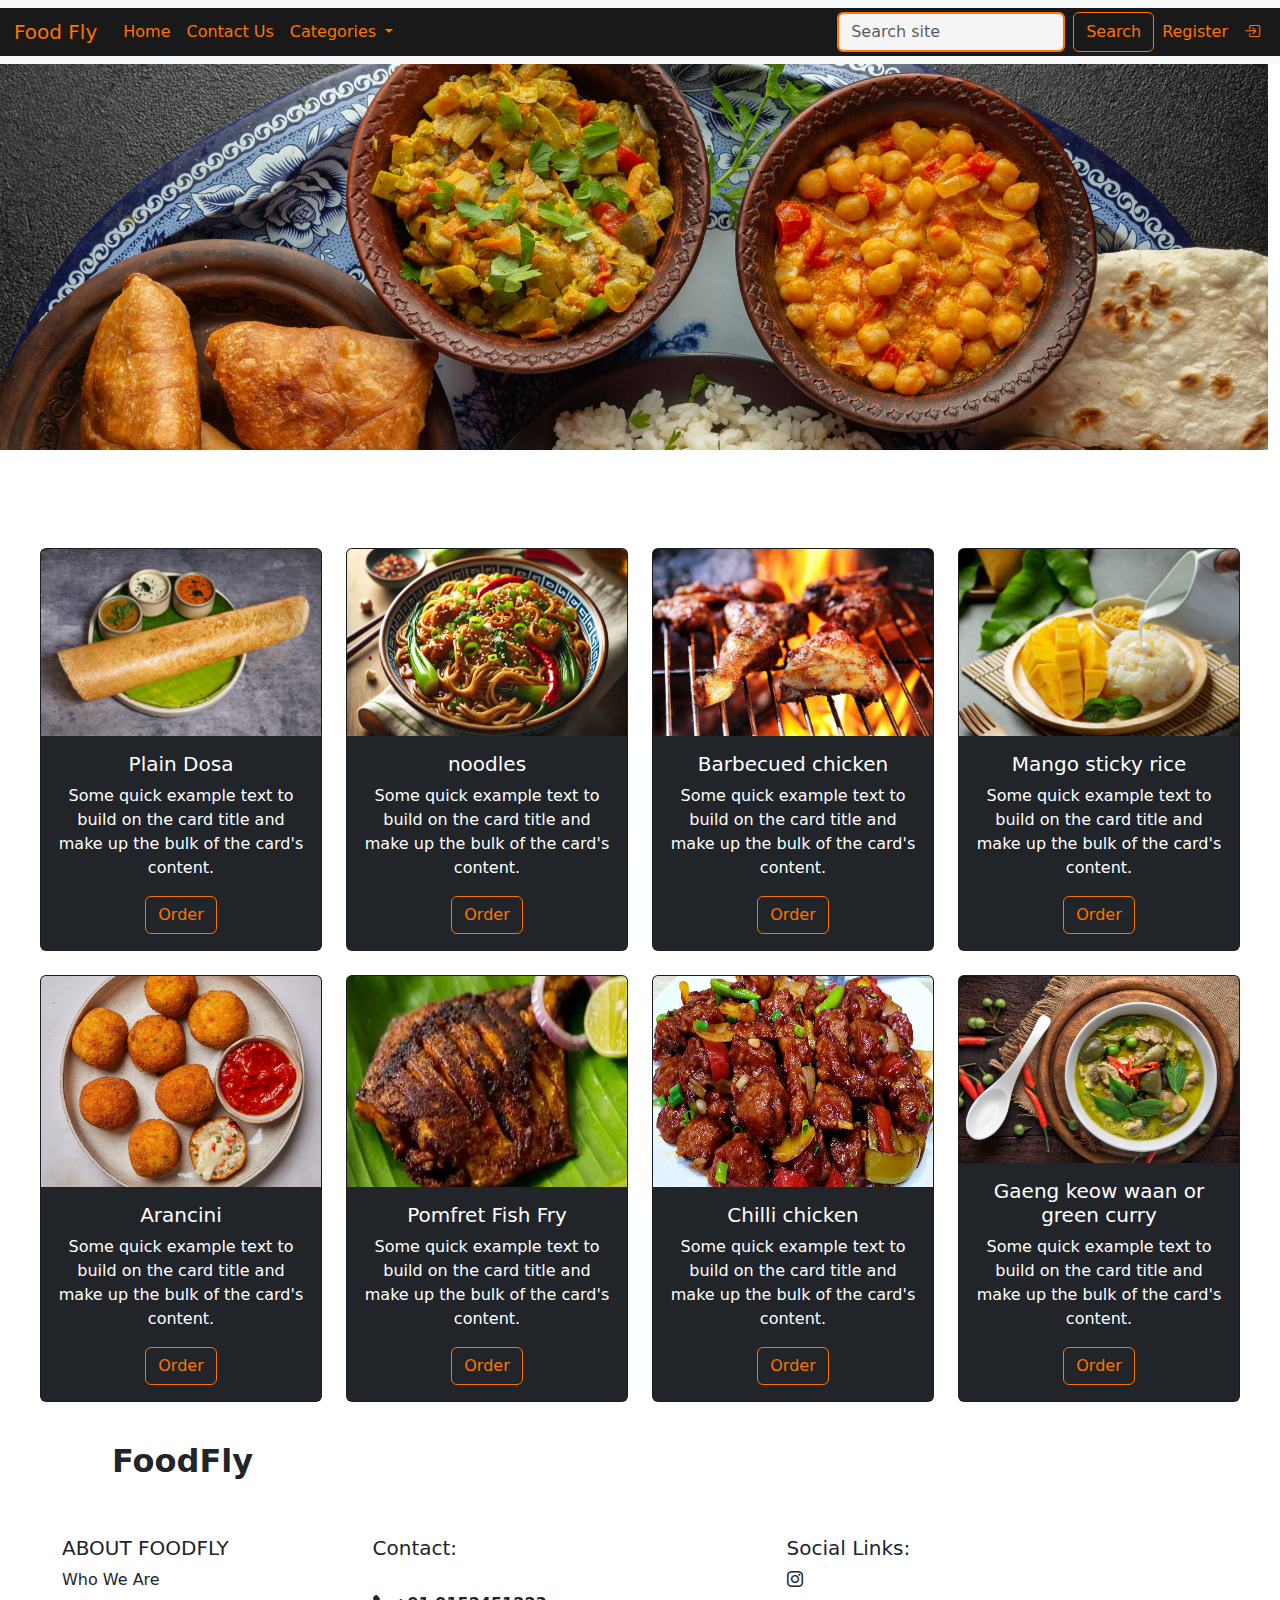
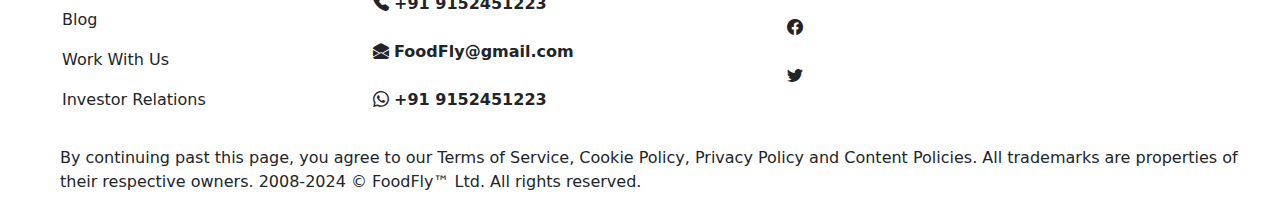
<file: index.html>
<!DOCTYPE html>
<html lang="en">
<head>
    <meta charset="UTF-8">
    <meta http-equiv="X-UA-Compatible" content="IE=edge">
    <meta name="viewport" content="width=device-width, initial-scale=1.0">
    <title>FoodFly</title>
    <link rel="stylesheet" href="CSS/bootstrap.min.css"/>
    <link rel="stylesheet" href="CSS/styles.css">
    <link rel="stylesheet" href="https://cdn.jsdelivr.net/npm/bootstrap-icons@1.3.0/font/bootstrap-icons.css">
    <link href="https://cdn.jsdelivr.net/npm/bootstrap@5.3.3/dist/css/bootstrap.min.css" rel="stylesheet" 
    integrity="sha384-QWTKZyjpPEjISv5WaRU9OFeRpok6YctnYmDr5pNlyT2bRjXh0JMhjY6hW+ALEwIH" crossorigin="anonymous">

</head>
<body>
  <div class="row row1 r1" style="background-image: url('./Images/bg.jpg');">
    <nav class="navbar fixed-top navbar-expand-lg bg-body-tertiary">
          <div class="container-fluid" style="background-color: rgba(0,0,0,0.9);">
            <a class="navbar-brand" style="color: rgb(255, 115, 0); padding: 2px;" href="#" >Food Fly</a>
            <button
              class="navbar-toggler"
              type="button"
              data-bs-toggle="collapse"
              data-bs-target="#navbarSupportedContent"
              aria-controls="navbarSupportedContent"
              aria-expanded="false"
              aria-label="Toggle navigation">
              <span class="navbar-toggler-icon"></span>
            </button>
            <div class="collapse navbar-collapse" id="navbarSupportedContent">
              <ul class="navbar-nav me-auto ">
                <li class="nav-item">
                  <a class="nav-link active" style="color: rgb(255, 115, 0);" aria-current="page" href="index.html"
                    >Home</a>
                </li>
                <li class="nav-item">
                  <a class="nav-link active" style="color: rgb(255, 115, 0);" aria-current="page" href="Contactus.html"
                    >Contact Us</a>
                </li>
                <!-- <li class="nav-item">
                  <a class="nav-link active" style="color: rgb(255, 115, 0);" aria-current="page" href="Aboutus.html"
                    >About Us</a>
                </li> -->
                <li class="nav-item dropdown">
                    <a class="nav-link dropdown-toggle"style="color: rgb(255, 115, 0);"  href="#" role="button" data-bs-toggle="dropdown" aria-expanded="false">
                      Categories
                    </a>
                    <ul class="dropdown-menu" class="navbar" style="background-color: white;">
                      <li><a class="dropdown-item" href="index.html">All</a></li>
                      <li><a class="dropdown-item" href="Chinese.html">Chinese</a></li>
                      <li><a class="dropdown-item" href="Italin.html">Italian</a></li>
                      <li><a class="dropdown-item" href="Thai.html">Thai</a></li>
                      <!-- <li><a class="dropdown-item" href="#">South Indian</a></li> -->
                      <li><a class="dropdown-item" href="Continental.html">Continental</a></li>
                      <li><a class="dropdown-item" href="SeaFoods.html">Sea Foods</a></li>
                    </ul>
                  </li>
              </ul>
              <form class="d-flex" role="search">
                <input class="form-control me-2"  type="search" placeholder="Search site" aria-label="Search"  class="navbar" style= "background-color: whitesmoke; border: rgb(255, 115, 0) 2px solid;" >
                <button class="btn " type="submit" style="border: 1px solid; color: rgb(255, 115, 0);">Search</button>
              </form> <br>
              <br>
              <div class="d-flex">
                <ul class="navbar-nav me-auto  mt-lg-0">
                  <li class="nav-item">
                        <a class="nav-link active" style="color: rgb(255, 115, 0);" href="Register.html">Register</a>
                  </li>
                  <li class="nav-item">
                    <a class="nav-link" style="color: rgb(255, 115, 0);" href="Login.html"><i class="bi bi-box-arrow-in-right"></i></a>
                  </li>
                </ul>
              </div>
            </nav>
  </div>
  <div class="row row2" style="margin-top: 50px;padding: 40px;">
            <!-- <div class="col-10 d-flex justify-content-around"> -->
              <div class="col-md-3 col-sm-6 mt-2 " >
                <div class="card text-center text-bg-dark" style="width: 100%; height: 100%;">
                <img src="Images/food1.jpg"  class="card-img-top" alt="..." style="width: 100%; height: 100%;">
                <div class="card-body" >
                  <h5 class="card-title">Plain Dosa</h5>
                  <p class="card-text">Some quick example text to build on the card title and make up the bulk of the card's content.</p>
                  <a href="#" class="btn" style="border: 1px solid; color: rgb(255, 115, 0);">Order</a>
                </div>
              </div>
            </div>
            <div class="col-md-3 col-sm-6 mt-2 " >
              <div class="card text-center text-bg-dark" style="width: 100%; height: 100%;">
              <img src="Images/noodles.webp"  class="card-img-top" alt="..." style="width: 100%; height: 100%;">
              <div class="card-body" >
                <h5 class="card-title">noodles</h5>
                <p class="card-text">Some quick example text to build on the card title and make up the bulk of the card's content.</p>
                <a href="#" class="btn" style="border: 1px solid; color: rgb(255, 115, 0);">Order</a>
              </div>
            </div>
          </div>
          <div class="col-md-3 col-sm-6 mt-2 " >
            <div class="card text-center text-bg-dark" style="width: 100%; height: 100%;">
            <img src="Images/Continental/Barbecued chicken.jpg"  class="card-img-top" alt="..." style="width: 100%; height: 100%;">
            <div class="card-body" >
              <h5 class="card-title">Barbecued chicken</h5>
              <p class="card-text">Some quick example text to build on the card title and make up the bulk of the card's content.</p>
              <a href="#" class="btn" style="border: 1px solid; color: rgb(255, 115, 0);">Order</a>
            </div>
          </div>
        </div>
        <div class="col-md-3 col-sm-6 mt-2 " >
          <div class="card text-center text-bg-dark" style="width: 100% ;height: 100%;">
          <img src="Images/Thai/Mango sticky rice.jpg"  class="card-img-top" alt="..." style="width: 100%; height: 100%;">
          <div class="card-body" >
            <h5 class="card-title">Mango sticky rice</h5>
            <p class="card-text">Some quick example text to build on the card title and make up the bulk of the card's content.</p>
            <a href="#" class="btn" style="border: 1px solid; color: rgb(255, 115, 0);">Order</a>
          </div>
        </div>
      </div>
      <div class="col-md-3 col-sm-6 mt-4 " >
        <div class="card text-center text-bg-dark" style="width: 100% ;height: 100%;">
        <img src="Images/Italian/arancini.jpg"  class="card-img-top" alt="..." style="width: 100%; height: 100%;">
        <div class="card-body" >
          <h5 class="card-title">Arancini</h5>
          <p class="card-text">Some quick example text to build on the card title and make up the bulk of the card's content.</p>
          <a href="#" class="btn" style="border: 1px solid; color: rgb(255, 115, 0);">Order</a>
        </div>
      </div>
    </div>
    <div class="col-md-3 col-sm-6 mt-4 " >
      <div class="card text-center text-bg-dark" style="width: 100% ;height: 100%;">
      <img src="Images/Sea Foods/Pomfret Fish Fry.webp"  class="card-img-top" alt="..." style="width: 100%; height: 100%;">
      <div class="card-body" >
        <h5 class="card-title">Pomfret Fish Fry</h5>
        <p class="card-text">Some quick example text to build on the card title and make up the bulk of the card's content.</p>
        <a href="#" class="btn" style="border: 1px solid; color: rgb(255, 115, 0);">Order</a>
      </div>
    </div>
  </div>
  <div class="col-md-3 col-sm-6 mt-4 " >
    <div class="card text-center text-bg-dark" style="width: 100% ;height: 100%;">
    <img src="Images/Chinese/Chilli chicken.jpg"  class="card-img-top" alt="..." style="width: 100%; height: 100%;">
    <div class="card-body" >
      <h5 class="card-title">Chilli chicken</h5>
      <p class="card-text">Some quick example text to build on the card title and make up the bulk of the card's content.</p>
      <a href="#" class="btn" style="border: 1px solid; color: rgb(255, 115, 0);">Order</a>
    </div>
  </div>
</div>
<div class="col-md-3 col-sm-6 mt-4 " >
  <div class="card text-center text-bg-dark" style="width: 100% ;height: 100%;">
  <img src="Images/Thai/Gaeng keow waan or green curry.jpg"  class="card-img-top" alt="..." style="width: 100%; height: 100%;">
  <div class="card-body" >
    <h5 class="card-title">Gaeng keow waan or green curry</h5>
    <p class="card-text">Some quick example text to build on the card title and make up the bulk of the card's content.</p>
    <a href="#" class="btn" style="border: 1px solid; color: rgb(255, 115, 0);">Order</a>
  </div>
</div>
</div>
            <!-- </div> -->
  </div>
  <div class="row row3" style="margin-left: 50px;">
    <div class="col-1"></div>
    <div style="margin-left: 50px;">
      <h2 style="font-weight:bolder;">FoodFly</h2><br><br>
    </div>
      <br>
    <div class="col-3">
      <h5>ABOUT FOODFLY</h5>
      <p>Who We Are</p>
      <p>Blog</p>
      <p>Work With Us</p>
      <p>Investor Relations</p>
    </div>
    <div class="col-4">
      <h5>Contact:</h5><br>
      <i class="bi bi-telephone-fill"></i><b> +91 9152451223</b> <br><br>
      <i class="bi bi-envelope-open-fill"></i><b> FoodFly@gmail.com</b> <br><br>
      <i class="bi bi-whatsapp"></i><b> +91 9152451223</b><br><br>

    </div>
    <div class="col-4">
      <h5>Social Links:</h5>
      <i class="bi bi-instagram"></i><br><br>
      <i class="bi bi-facebook"></i> <br><br>
      <i class="bi bi-twitter"></i><br><br>
    </div>
    <div class="row justify-content-center" style="padding: 10px;">
      <p>By continuing past this page, you agree to our Terms of Service, Cookie Policy, Privacy Policy and Content Policies. All trademarks are properties of their respective owners. 2008-2024 © FoodFly™ Ltd. All rights reserved.</p>
    </div>
  
  </div>




    <script src="JS/bootstrap.min.js"></script>
    <script src="https://cdn.jsdelivr.net/npm/bootstrap@5.3.3/dist/js/bootstrap.bundle.min.js" 
     integrity="sha384-YvpcrYf0tY3lHB60NNkmXc5s9fDVZLESaAA55NDzOxhy9GkcIdslK1eN7N6jIeHz" crossorigin="anonymous"></script>
</body>
</html>
</file>
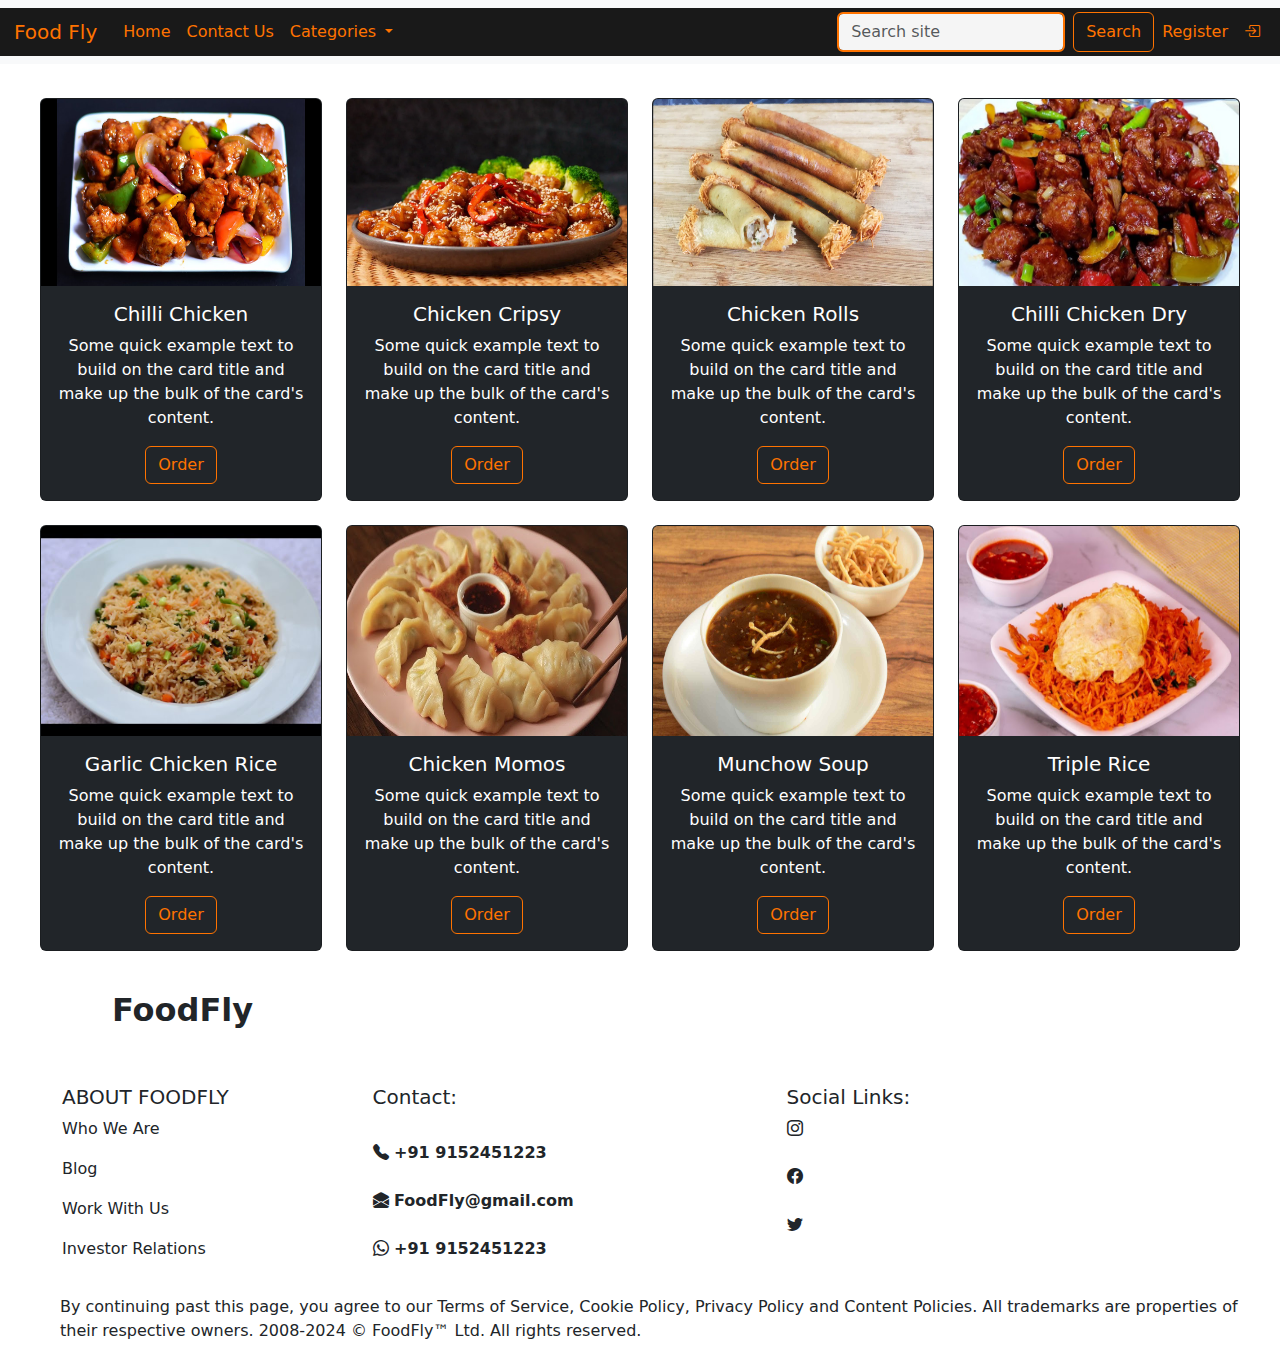
<file: Chinese.html>
<!DOCTYPE html>
<html lang="en">
<head>
    <meta charset="UTF-8">
    <meta http-equiv="X-UA-Compatible" content="IE=edge">
    <meta name="viewport" content="width=device-width, initial-scale=1.0">
    <title>Chinese</title>
    <link rel="stylesheet" href="CSS/bootstrap.min.css"/>
    <link rel="stylesheet" href="CSS/styles.css">
    <link rel="stylesheet" href="https://cdn.jsdelivr.net/npm/bootstrap-icons@1.3.0/font/bootstrap-icons.css">
    <link href="https://cdn.jsdelivr.net/npm/bootstrap@5.3.3/dist/css/bootstrap.min.css" rel="stylesheet" 
    integrity="sha384-QWTKZyjpPEjISv5WaRU9OFeRpok6YctnYmDr5pNlyT2bRjXh0JMhjY6hW+ALEwIH" crossorigin="anonymous">

</head>
<body>
  <div class="row row1">
    <nav class="navbar fixed-top navbar-expand-lg bg-body-tertiary">
          <div class="container-fluid" style="background-color: rgba(0,0,0,0.9);">
            <a class="navbar-brand" style="color: rgb(255, 115, 0); padding: 2px;" href="#" >Food Fly</a>
            <button
              class="navbar-toggler"
              type="button"
              data-bs-toggle="collapse"
              data-bs-target="#navbarSupportedContent"
              aria-controls="navbarSupportedContent"
              aria-expanded="false"
              aria-label="Toggle navigation">
              <span class="navbar-toggler-icon"></span>
            </button>
            <div class="collapse navbar-collapse" id="navbarSupportedContent">
              <ul class="navbar-nav me-auto ">
                <li class="nav-item">
                  <a class="nav-link active" style="color: rgb(255, 115, 0);" aria-current="page" href="index.html"
                    >Home</a>
                </li>
                <li class="nav-item">
                  <a class="nav-link active" style="color: rgb(255, 115, 0);" aria-current="page" href="Contactus.html"
                    >Contact Us</a>
                </li>
                <!-- <li class="nav-item">
                  <a class="nav-link active" style="color: rgb(255, 115, 0);" aria-current="page" href="Aboutus.html"
                    >About Us</a>
                </li> -->
                <li class="nav-item dropdown">
                    <a class="nav-link dropdown-toggle"style="color: rgb(255, 115, 0);"  href="#" role="button" data-bs-toggle="dropdown" aria-expanded="false">
                      Categories
                    </a>
                    <ul class="dropdown-menu" class="navbar" style="background-color: white;">
                        <li><a class="dropdown-item" href="index.html">All</a></li>
                        <li><a class="dropdown-item" href="Chinese.html">Chinese</a></li>
                        <li><a class="dropdown-item" href="Italin.html">Italian</a></li>
                        <li><a class="dropdown-item" href="Thai.html">Thai</a></li>
                        <!-- <li><a class="dropdown-item" href="#">South Indian</a></li> -->
                        <li><a class="dropdown-item" href="Continental.html">Continental</a></li>
                        <li><a class="dropdown-item" href="SeaFoods.html">Sea Foods</a></li>
                    </ul>
                  </li>
              </ul>
              <form class="d-flex" role="search">
                <input class="form-control me-2"  type="search" placeholder="Search site" aria-label="Search"  class="navbar" style= "background-color: whitesmoke; border: rgb(255, 115, 0) 2px solid;" >
                <button class="btn " type="submit" style="border: 1px solid; color: rgb(255, 115, 0);">Search</button>
              </form> <br>
              <br>
              <div class="d-flex">
                <ul class="navbar-nav me-auto  mt-lg-0">
                  <li class="nav-item">
                    <a class="nav-link active" style="color: rgb(255, 115, 0);" href="Register.html">Register</a>
              </li>
              <li class="nav-item">
                <a class="nav-link" style="color: rgb(255, 115, 0);" href="Login.html"><i class="bi bi-box-arrow-in-right"></i></a>
              </li>
                </ul>
              </div>
            </nav>
  </div>
  <div class="row row2" style="margin-top: 50px;padding: 40px;">
            <!-- <div class="col-10 d-flex justify-content-around"> -->
              <div class="col-md-3 col-sm-6 mt-2 " >
                <div class="card text-center text-bg-dark" style="width: 100% ;height: 100%;">
                <img src="Images/Chinese/chicken chilli dry.jpg"  class="card-img-top" alt="..." style="width: 100%; height: 100%;">
                <div class="card-body" >
                  <h5 class="card-title">Chilli Chicken</h5>
                  <p class="card-text">Some quick example text to build on the card title and make up the bulk of the card's content.</p>
                  <a href="#" class="btn" style="border: 1px solid; color: rgb(255, 115, 0);">Order</a>
                </div>
              </div>
            </div>
            <div class="col-md-3 col-sm-6 mt-2 " >
              <div class="card text-center text-bg-dark" style="width: 100% ;height: 100%;">
              <img src="Images/Chinese/chicken crispy.jpg"  class="card-img-top" alt="..." style="width: 100%; height: 100%;">
              <div class="card-body" >
                <h5 class="card-title">Chicken Cripsy</h5>
                <p class="card-text">Some quick example text to build on the card title and make up the bulk of the card's content.</p>
                <a href="#" class="btn" style="border: 1px solid; color: rgb(255, 115, 0);">Order</a>
              </div>
            </div>
          </div>
          <div class="col-md-3 col-sm-6 mt-2 " >
            <div class="card text-center text-bg-dark" style="width: 100% ;height: 100%;">
            <img src="Images/Chinese/chicken rolls.jpg"  class="card-img-top" alt="..." style="width: 100%; height: 100%;">
            <div class="card-body" >
              <h5 class="card-title">Chicken Rolls</h5>
              <p class="card-text">Some quick example text to build on the card title and make up the bulk of the card's content.</p>
              <a href="#" class="btn" style="border: 1px solid; color: rgb(255, 115, 0);">Order</a>
            </div>
          </div>
        </div>
        <div class="col-md-3 col-sm-6 mt-2 " >
          <div class="card text-center text-bg-dark" style="width: 100% ;height: 100%;">
          <img src="Images/Chinese/Chilli chicken.jpg"  class="card-img-top" alt="..." style="width: 100%; height: 100%;">
          <div class="card-body" >
            <h5 class="card-title">Chilli Chicken Dry</h5>
            <p class="card-text">Some quick example text to build on the card title and make up the bulk of the card's content.</p>
            <a href="#" class="btn" style="border: 1px solid; color: rgb(255, 115, 0);">Order</a>
          </div>
        </div>
      </div>
      <div class="col-md-3 col-sm-6 mt-4 " >
        <div class="card text-center text-bg-dark" style="width: 100% ;height: 100%;">
        <img src="Images/Chinese/garlic  chicken rice.jpg"  class="card-img-top" alt="..." style="width: 100%; height: 100%;">
        <div class="card-body" >
          <h5 class="card-title">Garlic Chicken Rice</h5>
          <p class="card-text">Some quick example text to build on the card title and make up the bulk of the card's content.</p>
          <a href="#" class="btn" style="border: 1px solid; color: rgb(255, 115, 0);">Order</a>
        </div>
      </div>
    </div>
    <div class="col-md-3 col-sm-6 mt-4 " >
      <div class="card text-center text-bg-dark" style="width: 100% ;height: 100%;">
      <img src="Images/Chinese/momos.jpg"  class="card-img-top" alt="..." style="width: 100%; height: 100%;">
      <div class="card-body" >
        <h5 class="card-title">Chicken Momos</h5>
        <p class="card-text">Some quick example text to build on the card title and make up the bulk of the card's content.</p>
        <a href="#" class="btn" style="border: 1px solid; color: rgb(255, 115, 0);">Order</a>
      </div>
    </div>
  </div>
  <div class="col-md-3 col-sm-6 mt-4 " >
    <div class="card text-center text-bg-dark" style="width: 100% ;height: 100%;">
    <img src="Images/Chinese/munchow-soup.jpg"  class="card-img-top" alt="..." style="width: 100%; height: 100%;">
    <div class="card-body" >
      <h5 class="card-title">Munchow Soup</h5>
      <p class="card-text">Some quick example text to build on the card title and make up the bulk of the card's content.</p>
      <a href="#" class="btn" style="border: 1px solid; color: rgb(255, 115, 0);">Order</a>
    </div>
  </div>
</div>
<div class="col-md-3 col-sm-6 mt-4 " >
  <div class="card text-center text-bg-dark" style="width: 100% ;height: 100%;">
  <img src="Images/Chinese/triple rice.jpg"  class="card-img-top" alt="..." style="width: 100%; height: 100%;">
  <div class="card-body" >
    <h5 class="card-title">Triple Rice</h5>
    <p class="card-text">Some quick example text to build on the card title and make up the bulk of the card's content.</p>
    <a href="#" class="btn" style="border: 1px solid; color: rgb(255, 115, 0);">Order</a>
  </div>
</div>
</div>
            <!-- </div> -->
  </div>
  <div class="row row3" style="margin-left: 50px;">
    <div class="col-1"></div>
    <div style="margin-left: 50px;">
      <h2 style="font-weight:bolder;">FoodFly</h2><br><br>
    </div>
      <br>
    <div class="col-3">
      <h5>ABOUT FOODFLY</h5>
      <p>Who We Are</p>
      <p>Blog</p>
      <p>Work With Us</p>
      <p>Investor Relations</p>
    </div>
    <div class="col-4">
      <h5>Contact:</h5><br>
      <i class="bi bi-telephone-fill"></i><b> +91 9152451223</b> <br><br>
      <i class="bi bi-envelope-open-fill"></i><b> FoodFly@gmail.com</b> <br><br>
      <i class="bi bi-whatsapp"></i><b> +91 9152451223</b><br><br>

    </div>
    <div class="col-4">
      <h5>Social Links:</h5>
      <i class="bi bi-instagram"></i><br><br>
      <i class="bi bi-facebook"></i> <br><br>
      <i class="bi bi-twitter"></i><br><br>
    </div>
    <div class="row justify-content-center" style="padding: 10px;">
      <p>By continuing past this page, you agree to our Terms of Service, Cookie Policy, Privacy Policy and Content Policies. All trademarks are properties of their respective owners. 2008-2024 © FoodFly™ Ltd. All rights reserved.</p>
    </div>
  
  </div>




    <script src="JS/bootstrap.min.js"></script>
    <script src="https://cdn.jsdelivr.net/npm/bootstrap@5.3.3/dist/js/bootstrap.bundle.min.js" 
      integrity="sha384-YvpcrYf0tY3lHB60NNkmXc5s9fDVZLESaAA55NDzOxhy9GkcIdslK1eN7N6jIeHz" crossorigin="anonymous"></script>
</body>
</html>
</file>
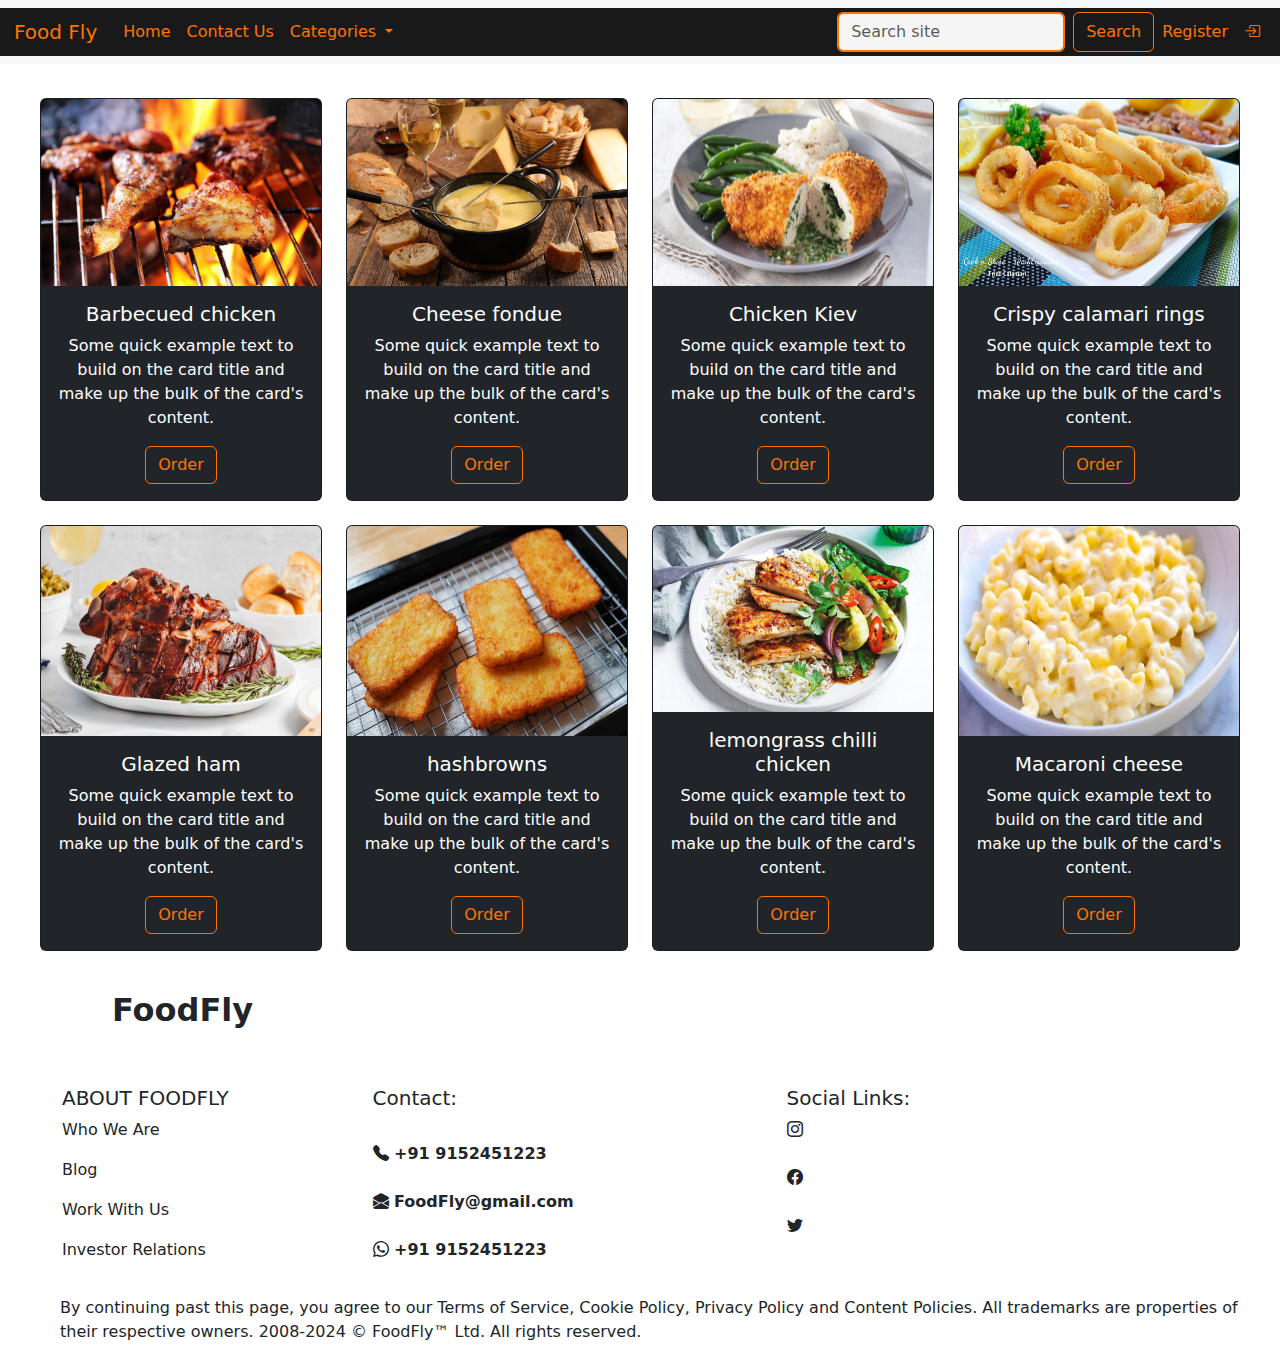
<file: Continental.html>
<!DOCTYPE html>
<html lang="en">
<head>
    <meta charset="UTF-8">
    <meta http-equiv="X-UA-Compatible" content="IE=edge">
    <meta name="viewport" content="width=device-width, initial-scale=1.0">
    <title>Continental</title>
    <link rel="stylesheet" href="CSS/bootstrap.min.css"/>
    <link rel="stylesheet" href="CSS/styles.css">
    <link rel="stylesheet" href="https://cdn.jsdelivr.net/npm/bootstrap-icons@1.3.0/font/bootstrap-icons.css">
    <link href="https://cdn.jsdelivr.net/npm/bootstrap@5.3.3/dist/css/bootstrap.min.css" rel="stylesheet" 
    integrity="sha384-QWTKZyjpPEjISv5WaRU9OFeRpok6YctnYmDr5pNlyT2bRjXh0JMhjY6hW+ALEwIH" crossorigin="anonymous">

</head>
<body>
  <div class="row row1">
    <nav class="navbar fixed-top navbar-expand-lg bg-body-tertiary">
          <div class="container-fluid" style="background-color: rgba(0,0,0,0.9);">
            <a class="navbar-brand" style="color: rgb(255, 115, 0); padding: 2px;" href="#" >Food Fly</a>
            <button
              class="navbar-toggler"
              type="button"
              data-bs-toggle="collapse"
              data-bs-target="#navbarSupportedContent"
              aria-controls="navbarSupportedContent"
              aria-expanded="false"
              aria-label="Toggle navigation">
              <span class="navbar-toggler-icon"></span>
            </button>
            <div class="collapse navbar-collapse" id="navbarSupportedContent">
              <ul class="navbar-nav me-auto ">
                <li class="nav-item">
                  <a class="nav-link active" style="color: rgb(255, 115, 0);" aria-current="page" href="index.html"
                    >Home</a>
                </li>
                <li class="nav-item">
                  <a class="nav-link active" style="color: rgb(255, 115, 0);" aria-current="page" href="Contactus.html"
                    >Contact Us</a>
                </li>
                <!-- <li class="nav-item">
                  <a class="nav-link active" style="color: rgb(255, 115, 0);" aria-current="page" href="Aboutus.html"
                    >About Us</a>
                </li> -->
                <li class="nav-item dropdown">
                    <a class="nav-link dropdown-toggle"style="color: rgb(255, 115, 0);"  href="#" role="button" data-bs-toggle="dropdown" aria-expanded="false">
                      Categories
                    </a>
                    <ul class="dropdown-menu" class="navbar" style="background-color: white;">
                        <li><a class="dropdown-item" href="index.html">All</a></li>
                        <li><a class="dropdown-item" href="Chinese.html">Chinese</a></li>
                        <li><a class="dropdown-item" href="Italin.html">Italian</a></li>
                        <li><a class="dropdown-item" href="Thai.html">Thai</a></li>
                        <!-- <li><a class="dropdown-item" href="#">South Indian</a></li> -->
                        <li><a class="dropdown-item" href="Continental.html">Continental</a></li>
                        <li><a class="dropdown-item" href="SeaFoods.html">Sea Foods</a></li>
                    </ul>
                  </li>
              </ul>
              <form class="d-flex" role="search">
                <input class="form-control me-2"  type="search" placeholder="Search site" aria-label="Search"  class="navbar" style= "background-color: whitesmoke; border: rgb(255, 115, 0) 2px solid;" >
                <button class="btn " type="submit" style="border: 1px solid; color: rgb(255, 115, 0);">Search</button>
              </form> <br>
              <br>
              <div class="d-flex">
                <ul class="navbar-nav me-auto  mt-lg-0">
                  <li class="nav-item">
                    <a class="nav-link active" style="color: rgb(255, 115, 0);" href="Register.html">Register</a>
              </li>
              <li class="nav-item">
                <a class="nav-link" style="color: rgb(255, 115, 0);" href="Login.html"><i class="bi bi-box-arrow-in-right"></i></a>
              </li>
                </ul>
              </div>
            </nav>
  </div>
  <div class="row row2" style="margin-top: 50px;padding: 40px;">
            <!-- <div class="col-10 d-flex justify-content-around"> -->
              <div class="col-md-3 col-sm-6 mt-2 " >
                <div class="card text-center text-bg-dark" style="width: 100% ;height: 100%;">
                <img src="Images/Continental/Barbecued chicken.jpg"  class="card-img-top" alt="..." style="width: 100%; height: 100%;">
                <div class="card-body" >
                  <h5 class="card-title">Barbecued chicken</h5>
                  <p class="card-text">Some quick example text to build on the card title and make up the bulk of the card's content.</p>
                  <a href="#" class="btn" style="border: 1px solid; color: rgb(255, 115, 0);">Order</a>
                </div>
              </div>
            </div>
            <div class="col-md-3 col-sm-6 mt-2 " >
              <div class="card text-center text-bg-dark" style="width: 100% ;height: 100%;">
              <img src="Images/Continental/Cheese fondue.jpg"  class="card-img-top" alt="..." style="width: 100%; height: 100%;">
              <div class="card-body" >
                <h5 class="card-title">Cheese fondue</h5>
                <p class="card-text">Some quick example text to build on the card title and make up the bulk of the card's content.</p>
                <a href="#" class="btn" style="border: 1px solid; color: rgb(255, 115, 0);">Order</a>
              </div>
            </div>
          </div>
          <div class="col-md-3 col-sm-6 mt-2 " >
            <div class="card text-center text-bg-dark" style="width: 100% ;height: 100%;">
            <img src="Images/Continental/Chicken Kiev.jpg"  class="card-img-top" alt="..." style="width: 100%; height: 100%;">
            <div class="card-body" >
              <h5 class="card-title">Chicken Kiev</h5>
              <p class="card-text">Some quick example text to build on the card title and make up the bulk of the card's content.</p>
              <a href="#" class="btn" style="border: 1px solid; color: rgb(255, 115, 0);">Order</a>
            </div>
          </div>
        </div>
        <div class="col-md-3 col-sm-6 mt-2 " >
          <div class="card text-center text-bg-dark" style="width: 100% ;height: 100%;">
          <img src="Images/Continental/Crispy calamari rings.jpg"  class="card-img-top" alt="..." style="width: 100%; height: 100%;">
          <div class="card-body" >
            <h5 class="card-title">Crispy calamari rings</h5>
            <p class="card-text">Some quick example text to build on the card title and make up the bulk of the card's content.</p>
            <a href="#" class="btn" style="border: 1px solid; color: rgb(255, 115, 0);">Order</a>
          </div>
        </div>
      </div>
      <div class="col-md-3 col-sm-6 mt-4 " >
        <div class="card text-center text-bg-dark" style="width: 100% ;height: 100%;">
        <img src="Images/Continental/Glazed ham.jpg"  class="card-img-top" alt="..." style="width: 100%; height: 100%;">
        <div class="card-body" >
          <h5 class="card-title">Glazed ham</h5>
          <p class="card-text">Some quick example text to build on the card title and make up the bulk of the card's content.</p>
          <a href="#" class="btn" style="border: 1px solid; color: rgb(255, 115, 0);">Order</a>
        </div>
      </div>
    </div>
    <div class="col-md-3 col-sm-6 mt-4 " >
      <div class="card text-center text-bg-dark" style="width: 100% ;height: 100%;">
      <img src="Images/Continental/hashbrowns.jpeg"  class="card-img-top" alt="..." style="width: 100%; height: 100%;">
      <div class="card-body" >
        <h5 class="card-title">hashbrowns</h5>
        <p class="card-text">Some quick example text to build on the card title and make up the bulk of the card's content.</p>
        <a href="#" class="btn" style="border: 1px solid; color: rgb(255, 115, 0);">Order</a>
      </div>
    </div>
  </div>
  <div class="col-md-3 col-sm-6 mt-4 " >
    <div class="card text-center text-bg-dark" style="width: 100% ;height: 100%;">
    <img src="Images/Continental/lemongrass chilli chicken.jpg"  class="card-img-top" alt="..." style="width: 100%; height: 100%;">
    <div class="card-body" >
      <h5 class="card-title">lemongrass chilli chicken</h5>
      <p class="card-text">Some quick example text to build on the card title and make up the bulk of the card's content.</p>
      <a href="#" class="btn" style="border: 1px solid; color: rgb(255, 115, 0);">Order</a>
    </div>
  </div>
</div>
<div class="col-md-3 col-sm-6 mt-4 " >
  <div class="card text-center text-bg-dark" style="width: 100% ;height: 100%;">
  <img src="Images/Continental/Macaroni cheese.jpg"  class="card-img-top" alt="..." style="width: 100%; height: 100%;">
  <div class="card-body" >
    <h5 class="card-title">Macaroni cheese</h5>
    <p class="card-text">Some quick example text to build on the card title and make up the bulk of the card's content.</p>
    <a href="#" class="btn" style="border: 1px solid; color: rgb(255, 115, 0);">Order</a>
  </div>
</div>
</div>
            <!-- </div> -->
  </div>
  <div class="row row3" style="margin-left: 50px;">
    <div class="col-1"></div>
    <div style="margin-left: 50px;">
      <h2 style="font-weight:bolder;">FoodFly</h2><br><br>
    </div>
      <br>
    <div class="col-3">
      <h5>ABOUT FOODFLY</h5>
      <p>Who We Are</p>
      <p>Blog</p>
      <p>Work With Us</p>
      <p>Investor Relations</p>
    </div>
    <div class="col-4">
      <h5>Contact:</h5><br>
      <i class="bi bi-telephone-fill"></i><b> +91 9152451223</b> <br><br>
      <i class="bi bi-envelope-open-fill"></i><b> FoodFly@gmail.com</b> <br><br>
      <i class="bi bi-whatsapp"></i><b> +91 9152451223</b><br><br>

    </div>
    <div class="col-4">
      <h5>Social Links:</h5>
      <i class="bi bi-instagram"></i><br><br>
      <i class="bi bi-facebook"></i> <br><br>
      <i class="bi bi-twitter"></i><br><br>
    </div>
    <div class="row justify-content-center" style="padding: 10px;">
      <p>By continuing past this page, you agree to our Terms of Service, Cookie Policy, Privacy Policy and Content Policies. All trademarks are properties of their respective owners. 2008-2024 © FoodFly™ Ltd. All rights reserved.</p>
    </div>
  
  </div>




    <script src="JS/bootstrap.min.js"></script>
    <script src="https://cdn.jsdelivr.net/npm/bootstrap@5.3.3/dist/js/bootstrap.bundle.min.js" 
      integrity="sha384-YvpcrYf0tY3lHB60NNkmXc5s9fDVZLESaAA55NDzOxhy9GkcIdslK1eN7N6jIeHz" crossorigin="anonymous"></script>
</body>
</html>
</file>
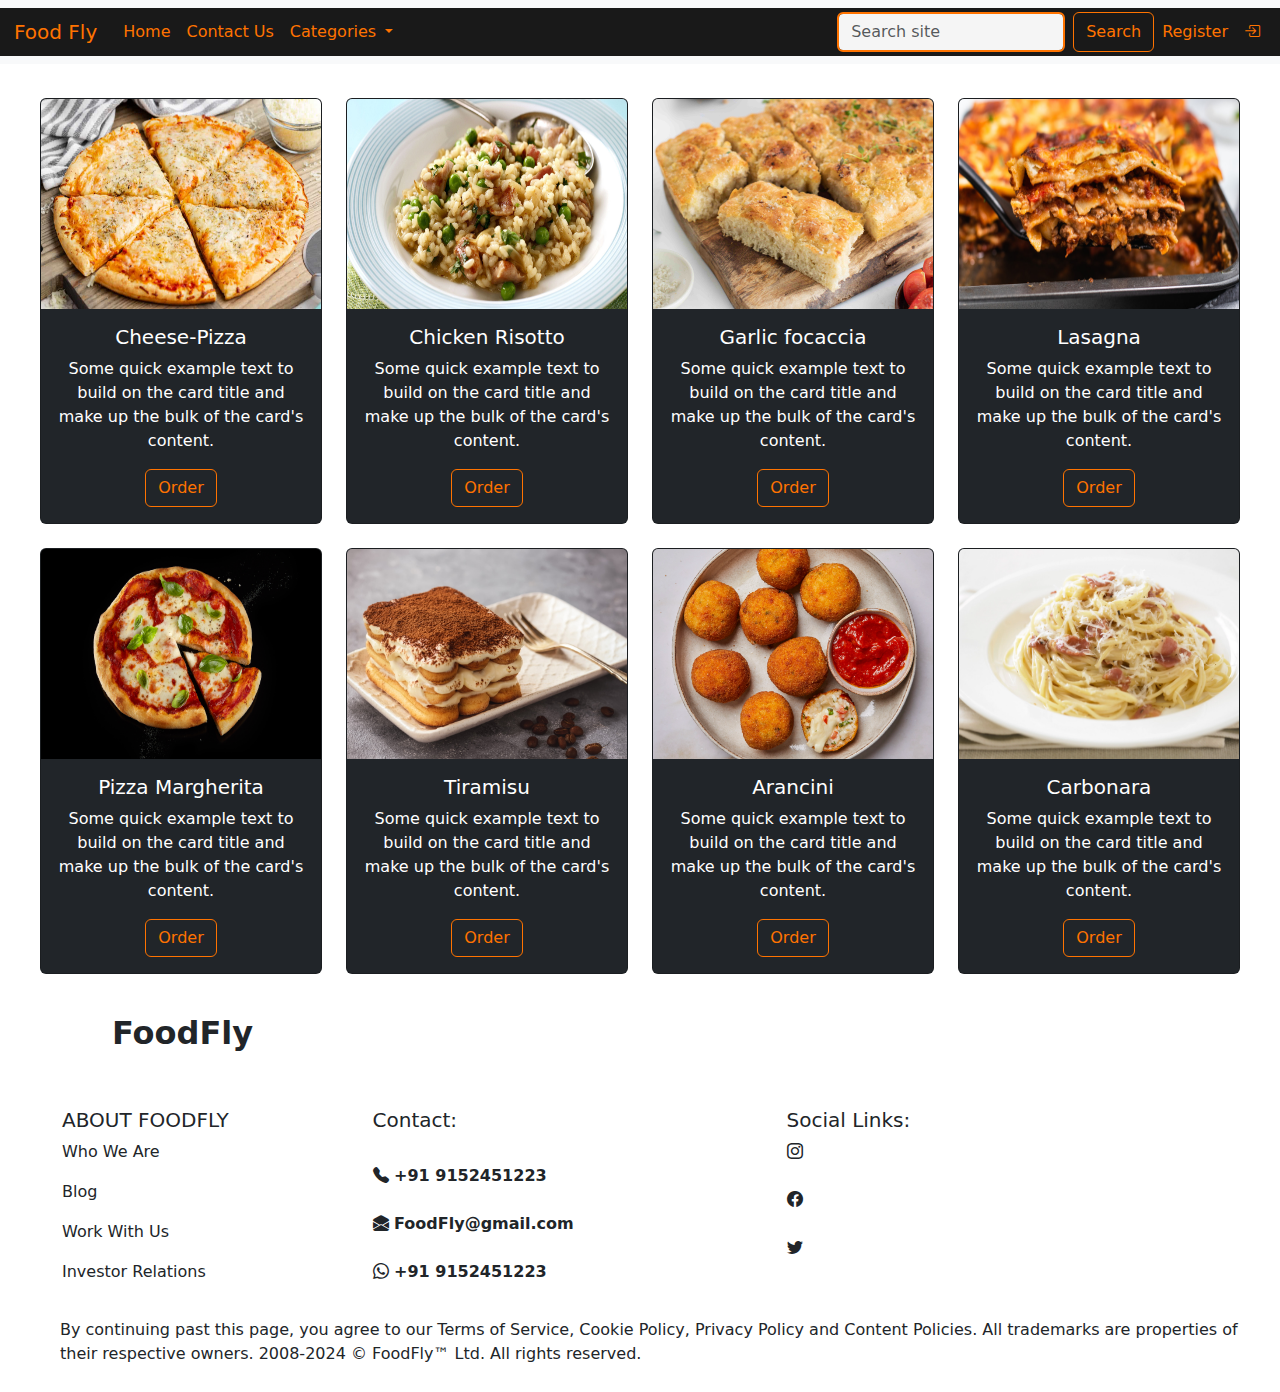
<file: Italin.html>
<!DOCTYPE html>
<html lang="en">
<head>
    <meta charset="UTF-8">
    <meta http-equiv="X-UA-Compatible" content="IE=edge">
    <meta name="viewport" content="width=device-width, initial-scale=1.0">
    <title>Italian</title>
    <link rel="stylesheet" href="CSS/bootstrap.min.css"/>
    <link rel="stylesheet" href="CSS/styles.css">
    <link rel="stylesheet" href="https://cdn.jsdelivr.net/npm/bootstrap-icons@1.3.0/font/bootstrap-icons.css">
    <link href="https://cdn.jsdelivr.net/npm/bootstrap@5.3.3/dist/css/bootstrap.min.css" rel="stylesheet" 
    integrity="sha384-QWTKZyjpPEjISv5WaRU9OFeRpok6YctnYmDr5pNlyT2bRjXh0JMhjY6hW+ALEwIH" crossorigin="anonymous">

</head>
<body>
  <div class="row row1">
    <nav class="navbar fixed-top navbar-expand-lg bg-body-tertiary">
          <div class="container-fluid" style="background-color: rgba(0,0,0,0.9);">
            <a class="navbar-brand" style="color: rgb(255, 115, 0); padding: 2px;" href="#" >Food Fly</a>
            <button
              class="navbar-toggler"
              type="button"
              data-bs-toggle="collapse"
              data-bs-target="#navbarSupportedContent"
              aria-controls="navbarSupportedContent"
              aria-expanded="false"
              aria-label="Toggle navigation">
              <span class="navbar-toggler-icon"></span>
            </button>
            <div class="collapse navbar-collapse" id="navbarSupportedContent">
              <ul class="navbar-nav me-auto ">
                <li class="nav-item">
                  <a class="nav-link active" style="color: rgb(255, 115, 0);" aria-current="page" href="index.html"
                    >Home</a>
                </li>
                <li class="nav-item">
                  <a class="nav-link active" style="color: rgb(255, 115, 0);" aria-current="page" href="Contactus.html"
                    >Contact Us</a>
                </li>
                <!-- <li class="nav-item">
                  <a class="nav-link active" style="color: rgb(255, 115, 0);" aria-current="page" href="Aboutus.html"
                    >About Us</a>
                </li> -->
                <li class="nav-item dropdown">
                    <a class="nav-link dropdown-toggle"style="color: rgb(255, 115, 0);"  href="#" role="button" data-bs-toggle="dropdown" aria-expanded="false">
                      Categories
                    </a>
                    <ul class="dropdown-menu" class="navbar" style="background-color: white;">
                        <li><a class="dropdown-item" href="index.html">All</a></li>
                        <li><a class="dropdown-item" href="Chinese.html">Chinese</a></li>
                        <li><a class="dropdown-item" href="Italin.html">Italian</a></li>
                        <li><a class="dropdown-item" href="Thai.html">Thai</a></li>
                        <!-- <li><a class="dropdown-item" href="#">South Indian</a></li> -->
                        <li><a class="dropdown-item" href="Continental.html">Continental</a></li>
                        <li><a class="dropdown-item" href="SeaFoods.html">Sea Foods</a></li>
                    </ul>
                  </li>
              </ul>
              <form class="d-flex" role="search">
                <input class="form-control me-2"  type="search" placeholder="Search site" aria-label="Search"  class="navbar" style= "background-color: whitesmoke; border: rgb(255, 115, 0) 2px solid;" >
                <button class="btn " type="submit" style="border: 1px solid; color: rgb(255, 115, 0);">Search</button>
              </form> <br>
              <br>
              <div class="d-flex">
                <ul class="navbar-nav me-auto  mt-lg-0">
                  <li class="nav-item">
                    <a class="nav-link active" style="color: rgb(255, 115, 0);" href="Register.html">Register</a>
              </li>
              <li class="nav-item">
                <a class="nav-link" style="color: rgb(255, 115, 0);" href="Login.html"><i class="bi bi-box-arrow-in-right"></i></a>
              </li>
                </ul>
              </div>
            </nav>
  </div>
  <div class="row row2" style="margin-top: 50px;padding: 40px;">
            <!-- <div class="col-10 d-flex justify-content-around"> -->
              <div class="col-md-3 col-sm-6 mt-2 " >
                <div class="card text-center text-bg-dark" style="width: 100% ;height: 100%;">
                <img src="Images/Italian/Cheese-Pizza.jpg"  class="card-img-top" alt="..." style="width: 100%; height: 100%;">
                <div class="card-body" >
                  <h5 class="card-title">Cheese-Pizza</h5>
                  <p class="card-text">Some quick example text to build on the card title and make up the bulk of the card's content.</p>
                  <a href="#" class="btn" style="border: 1px solid; color: rgb(255, 115, 0);">Order</a>
                </div>
              </div>
            </div>
            <div class="col-md-3 col-sm-6 mt-2 " >
              <div class="card text-center text-bg-dark" style="width: 100% ;height: 100%;">
              <img src="Images/Italian/Chicken Risotto.jpg"  class="card-img-top" alt="..." style="width: 100%; height: 100%;">
              <div class="card-body" >
                <h5 class="card-title">Chicken Risotto</h5>
                <p class="card-text">Some quick example text to build on the card title and make up the bulk of the card's content.</p>
                <a href="#" class="btn" style="border: 1px solid; color: rgb(255, 115, 0);">Order</a>
              </div>
            </div>
          </div>
          <div class="col-md-3 col-sm-6 mt-2 " >
            <div class="card text-center text-bg-dark" style="width: 100% ;height: 100%;">
            <img src="Images/Italian/garlic focaccia.jpg"  class="card-img-top" alt="..." style="width: 100%; height: 100%;">
            <div class="card-body" >
              <h5 class="card-title">Garlic focaccia</h5>
              <p class="card-text">Some quick example text to build on the card title and make up the bulk of the card's content.</p>
              <a href="#" class="btn" style="border: 1px solid; color: rgb(255, 115, 0);">Order</a>
            </div>
          </div>
        </div>
        <div class="col-md-3 col-sm-6 mt-2 " >
          <div class="card text-center text-bg-dark" style="width: 100% ;height: 100%;">
          <img src="Images/Italian/lasagna.jpg"  class="card-img-top" alt="..." style="width: 100%; height: 100%;">
          <div class="card-body" >
            <h5 class="card-title">Lasagna</h5>
            <p class="card-text">Some quick example text to build on the card title and make up the bulk of the card's content.</p>
            <a href="#" class="btn" style="border: 1px solid; color: rgb(255, 115, 0);">Order</a>
          </div>
        </div>
      </div>
      <div class="col-md-3 col-sm-6 mt-4 " >
        <div class="card text-center text-bg-dark" style="width: 100% ;height: 100%;">
        <img src="Images/Italian/Pizza Margherita.jpg"  class="card-img-top" alt="..." style="width: 100%; height: 100%;">
        <div class="card-body" >
          <h5 class="card-title">Pizza Margherita</h5>
          <p class="card-text">Some quick example text to build on the card title and make up the bulk of the card's content.</p>
          <a href="#" class="btn" style="border: 1px solid; color: rgb(255, 115, 0);">Order</a>
        </div>
      </div>
    </div>
    <div class="col-md-3 col-sm-6 mt-4 " >
      <div class="card text-center text-bg-dark" style="width: 100% ;height: 100%;">
      <img src="Images/Italian/Tiramisu.jpg"  class="card-img-top" alt="..." style="width: 100%; height: 100%;">
      <div class="card-body" >
        <h5 class="card-title">Tiramisu</h5>
        <p class="card-text">Some quick example text to build on the card title and make up the bulk of the card's content.</p>
        <a href="#" class="btn" style="border: 1px solid; color: rgb(255, 115, 0);">Order</a>
      </div>
    </div>
  </div>
  <div class="col-md-3 col-sm-6 mt-4 " >
    <div class="card text-center text-bg-dark" style="width: 100% ;height: 100%;">
    <img src="Images/Italian/arancini.jpg"  class="card-img-top" alt="..." style="width: 100%; height: 100%;">
    <div class="card-body" >
      <h5 class="card-title">Arancini</h5>
      <p class="card-text">Some quick example text to build on the card title and make up the bulk of the card's content.</p>
      <a href="#" class="btn" style="border: 1px solid; color: rgb(255, 115, 0);">Order</a>
    </div>
  </div>
</div>
<div class="col-md-3 col-sm-6 mt-4 " >
  <div class="card text-center text-bg-dark" style="width: 100% ;height: 100%;">
  <img src="Images/Italian/carbonara.jpg"  class="card-img-top" alt="..." style="width: 100%; height: 100%;">
  <div class="card-body" >
    <h5 class="card-title">Carbonara</h5>
    <p class="card-text">Some quick example text to build on the card title and make up the bulk of the card's content.</p>
    <a href="#" class="btn" style="border: 1px solid; color: rgb(255, 115, 0);">Order</a>
  </div>
</div>
</div>
            <!-- </div> -->
  </div>
  <div class="row row3" style="margin-left: 50px;">
    <div class="col-1"></div>
    <div style="margin-left: 50px;">
      <h2 style="font-weight:bolder;">FoodFly</h2><br><br>
    </div>
      <br>
    <div class="col-3">
      <h5>ABOUT FOODFLY</h5>
      <p>Who We Are</p>
      <p>Blog</p>
      <p>Work With Us</p>
      <p>Investor Relations</p>
    </div>
    <div class="col-4">
      <h5>Contact:</h5><br>
      <i class="bi bi-telephone-fill"></i><b> +91 9152451223</b> <br><br>
      <i class="bi bi-envelope-open-fill"></i><b> FoodFly@gmail.com</b> <br><br>
      <i class="bi bi-whatsapp"></i><b> +91 9152451223</b><br><br>

    </div>
    <div class="col-4">
      <h5>Social Links:</h5>
      <i class="bi bi-instagram"></i><br><br>
      <i class="bi bi-facebook"></i> <br><br>
      <i class="bi bi-twitter"></i><br><br>
    </div>
    <div class="row justify-content-center" style="padding: 10px;">
      <p>By continuing past this page, you agree to our Terms of Service, Cookie Policy, Privacy Policy and Content Policies. All trademarks are properties of their respective owners. 2008-2024 © FoodFly™ Ltd. All rights reserved.</p>
    </div>
  
  </div>




    <script src="JS/bootstrap.min.js"></script>
    <script src="https://cdn.jsdelivr.net/npm/bootstrap@5.3.3/dist/js/bootstrap.bundle.min.js" 
      integrity="sha384-YvpcrYf0tY3lHB60NNkmXc5s9fDVZLESaAA55NDzOxhy9GkcIdslK1eN7N6jIeHz" crossorigin="anonymous"></script>
</body>
</html>
</file>
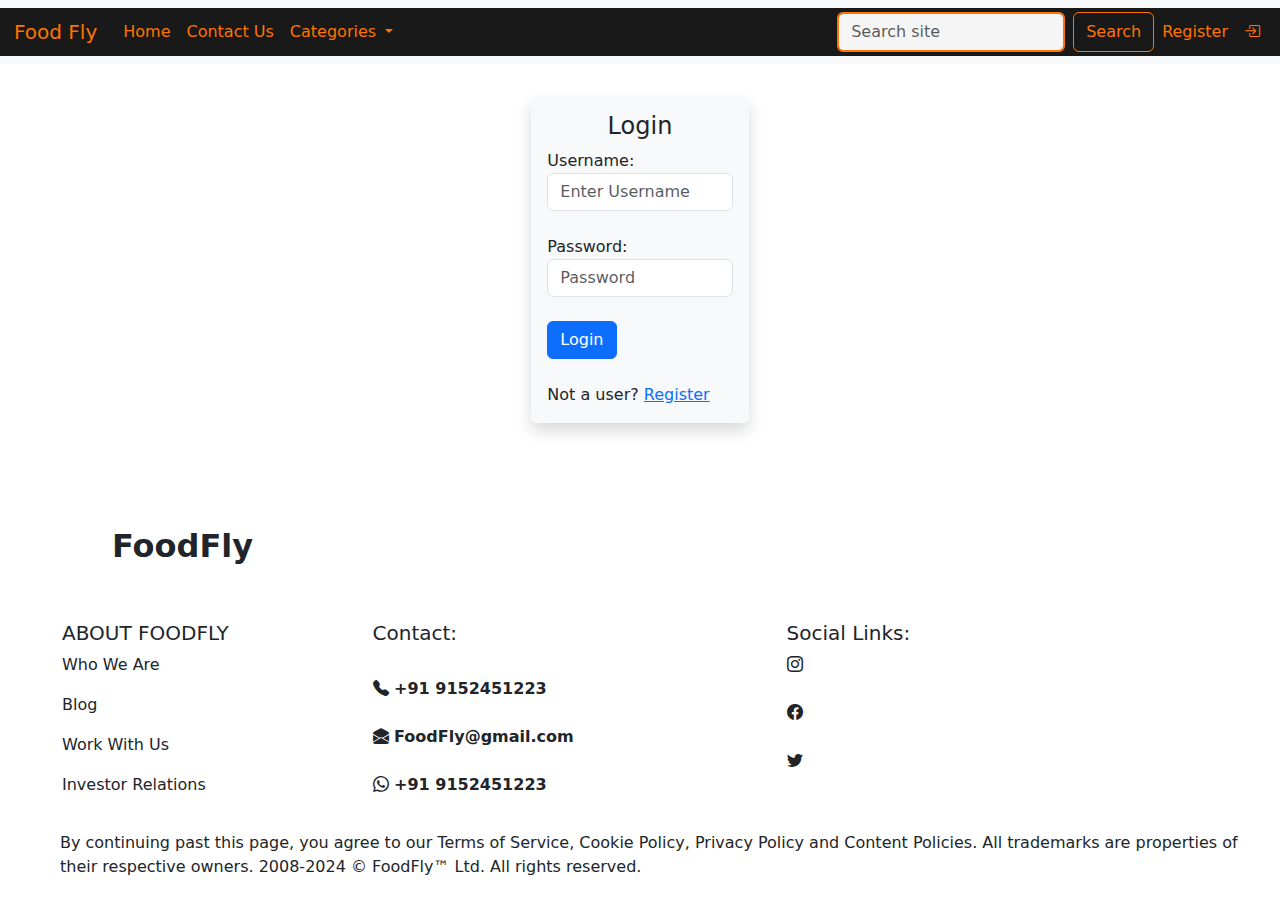
<file: Login.html>
<!DOCTYPE html>
<html lang="en">
<head>
    <meta charset="UTF-8">
    <meta http-equiv="X-UA-Compatible" content="IE=edge">
    <meta name="viewport" content="width=device-width, initial-scale=1.0">
    <title>Register</title>
    <link rel="stylesheet" href="CSS/bootstrap.min.css"/>
    <link rel="stylesheet" href="CSS/styles.css">
    <link rel="stylesheet" href="https://cdn.jsdelivr.net/npm/bootstrap-icons@1.3.0/font/bootstrap-icons.css">
    <link href="https://cdn.jsdelivr.net/npm/bootstrap@5.3.3/dist/css/bootstrap.min.css" rel="stylesheet" 
    integrity="sha384-QWTKZyjpPEjISv5WaRU9OFeRpok6YctnYmDr5pNlyT2bRjXh0JMhjY6hW+ALEwIH" crossorigin="anonymous">
</head>
<body>
    <nav class="navbar fixed-top navbar-expand-lg bg-body-tertiary">
        <div class="container-fluid" style="background-color: rgba(0,0,0,0.9);">
          <a class="navbar-brand" style="color: rgb(255, 115, 0); padding: 2px;" href="#" >Food Fly</a>
          <button
            class="navbar-toggler"
            type="button"
            data-bs-toggle="collapse"
            data-bs-target="#navbarSupportedContent"
            aria-controls="navbarSupportedContent"
            aria-expanded="false"
            aria-label="Toggle navigation">
            <span class="navbar-toggler-icon"></span>
          </button>
          <div class="collapse navbar-collapse" id="navbarSupportedContent">
            <ul class="navbar-nav me-auto ">
              <li class="nav-item">
                <a class="nav-link active" style="color: rgb(255, 115, 0);" aria-current="page" href="index.html"
                  >Home</a>
              </li>
              <li class="nav-item">
                <a class="nav-link active" style="color: rgb(255, 115, 0);" aria-current="page" href="Contactus.html"
                  >Contact Us</a>
              </li>
              <!-- <li class="nav-item">
                <a class="nav-link active" style="color: rgb(255, 115, 0);" aria-current="page" href="Aboutus.html"
                  >About Us</a>
              </li> -->
              <li class="nav-item dropdown">
                  <a class="nav-link dropdown-toggle"style="color: rgb(255, 115, 0);"  href="#" role="button" data-bs-toggle="dropdown" aria-expanded="false">
                    Categories
                  </a>
                  <ul class="dropdown-menu" class="navbar" style="background-color: white;">
                    <li><a class="dropdown-item" href="#">All</a></li>
                    <li><a class="dropdown-item" href="Chinese.html">Chinese</a></li>
                    <li><a class="dropdown-item" href="Italin.html">Italian</a></li>
                    <li><a class="dropdown-item" href="Thai.html">Thai</a></li>
                    <!-- <li><a class="dropdown-item" href="#">South Indian</a></li> -->
                    <li><a class="dropdown-item" href="Continental.html">Continental</a></li>
                    <li><a class="dropdown-item" href="SeaFoods.html">Sea Foods</a></li>
                  </ul>
                </li>
            </ul>
            <form class="d-flex" role="search">
              <input class="form-control me-2"  type="search" placeholder="Search site" aria-label="Search"  class="navbar" style= "background-color: whitesmoke; border: rgb(255, 115, 0) 2px solid;" >
              <button class="btn " type="submit" style="border: 1px solid; color: rgb(255, 115, 0);">Search</button>
            </form> <br>
            <br>
            <div class="d-flex">
              <ul class="navbar-nav me-auto  mt-lg-0">
                <li class="nav-item">
                      <a class="nav-link active" style="color: rgb(255, 115, 0);" href="registration.html">Register</a>
                </li>
                <li class="nav-item">
                  <a class="nav-link" style="color: rgb(255, 115, 0);" href="Log in.html"><i class="bi bi-box-arrow-in-right"></i></a>
                </li>
              </ul>
            </div>
          </nav> <br>
          <br>
          <br>
          <br>
          <div class="row row2">
            <div class="col-2 mx-auto mt-6 mb-2 p-3 bg-light rounded shadow">
              <h4 style="text-align: center;">Login</h4>
              <form>
                  <div class="form-group">
                    <label>Username:</label>
                    <input type="email" class="form-control" id="exampleInputEmail1" aria-describedby="emailHelp" placeholder="Enter Username">
                  </div><br>
                  <div class="form-group">
                    <label for="exampleInputPassword1">Password:</label>
                    <input type="password" class="form-control" id="exampleInputPassword1" placeholder="Password">
                  </div> <br>
                  <button type="Log In" class="btn btn-primary">Login</button><br><br>
                  Not a user? <a href="Register.html">Register</a> 
                </form>
            </div>  
            </div>
            <br>
            <br>
            <br>
            <br>

          <div class="row row3" style="margin-left: 50px;">
            <div class="col-1"></div>
            <div style="margin-left: 50px;">
              <h2 style="font-weight:bolder;">FoodFly</h2><br><br>
            </div>
              <br>
            <div class="col-3">
              <h5>ABOUT FOODFLY</h5>
              <p>Who We Are</p>
              <p>Blog</p>
              <p>Work With Us</p>
              <p>Investor Relations</p>
            </div>
            <div class="col-4">
              <h5>Contact:</h5><br>
              <i class="bi bi-telephone-fill"></i><b> +91 9152451223</b> <br><br>
              <i class="bi bi-envelope-open-fill"></i><b> FoodFly@gmail.com</b> <br><br>
              <i class="bi bi-whatsapp"></i><b> +91 9152451223</b><br><br>
        
            </div>
            <div class="col-4">
              <h5>Social Links:</h5>
              <i class="bi bi-instagram"></i><br><br>
              <i class="bi bi-facebook"></i> <br><br>
              <i class="bi bi-twitter"></i><br><br>
            </div>
            <div class="row justify-content-center" style="padding: 10px;">
              <p>By continuing past this page, you agree to our Terms of Service, Cookie Policy, Privacy Policy and Content Policies. All trademarks are properties of their respective owners. 2008-2024 © FoodFly™ Ltd. All rights reserved.</p>
            </div>
          
          </div>

          <script src="JS/bootstrap.min.js"></script>
    <script src="https://cdn.jsdelivr.net/npm/bootstrap@5.3.3/dist/js/bootstrap.bundle.min.js" 
      integrity="sha384-YvpcrYf0tY3lHB60NNkmXc5s9fDVZLESaAA55NDzOxhy9GkcIdslK1eN7N6jIeHz" crossorigin="anonymous"></script>
</body>
</html>
</file>
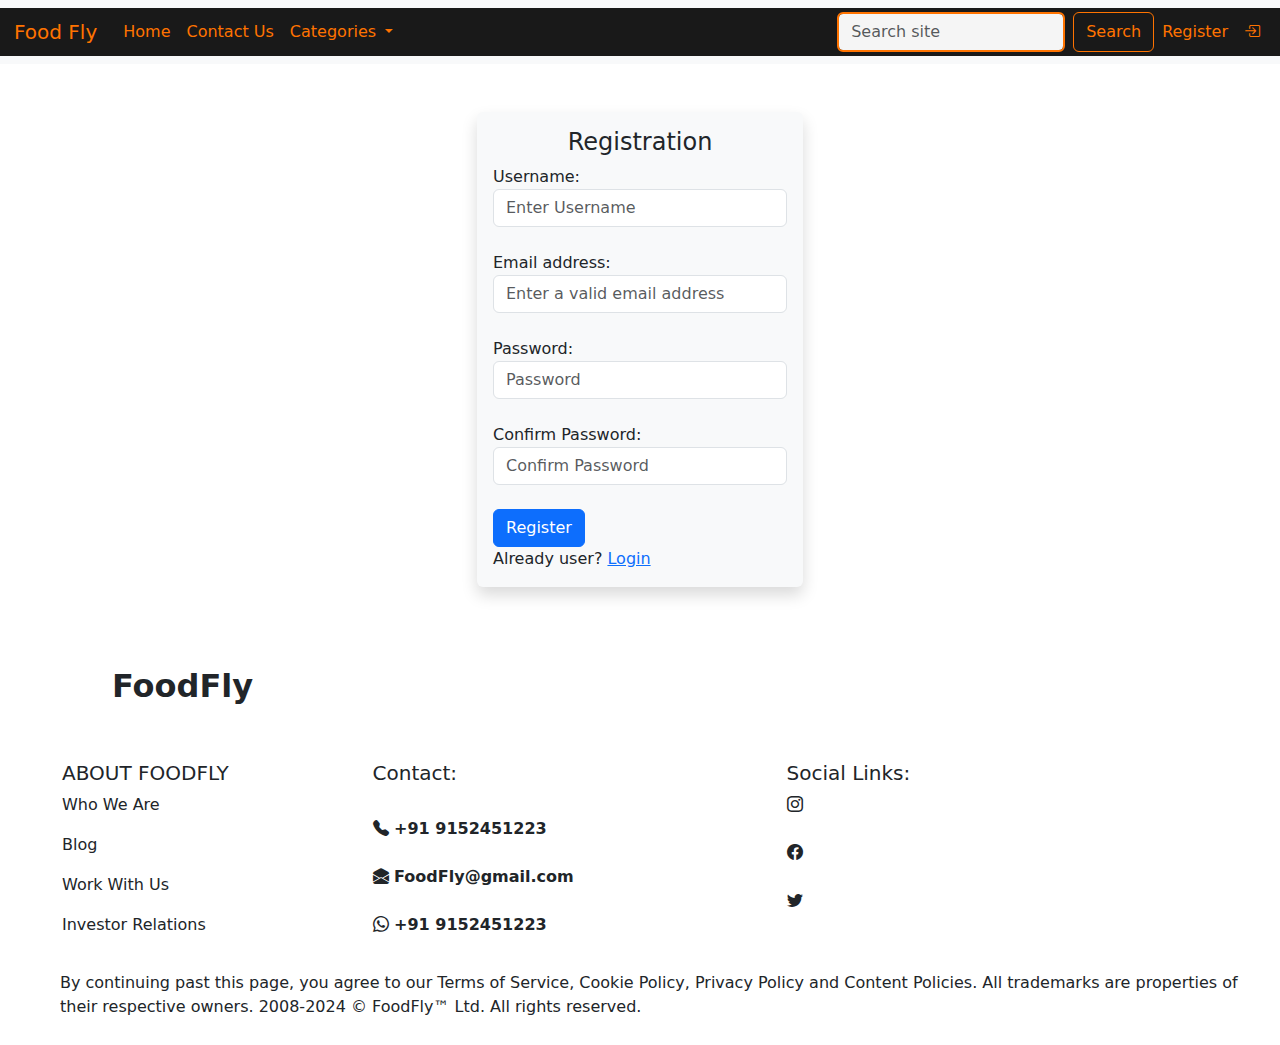
<file: Register.html>
<!DOCTYPE html>
<html lang="en">
<head>
    <meta charset="UTF-8">
    <meta http-equiv="X-UA-Compatible" content="IE=edge">
    <meta name="viewport" content="width=device-width, initial-scale=1.0">
    <title>Register</title>
    <link rel="stylesheet" href="CSS/bootstrap.min.css"/>
    <link rel="stylesheet" href="CSS/styles.css">
    <link rel="stylesheet" href="https://cdn.jsdelivr.net/npm/bootstrap-icons@1.3.0/font/bootstrap-icons.css">
    <link href="https://cdn.jsdelivr.net/npm/bootstrap@5.3.3/dist/css/bootstrap.min.css" rel="stylesheet" 
    integrity="sha384-QWTKZyjpPEjISv5WaRU9OFeRpok6YctnYmDr5pNlyT2bRjXh0JMhjY6hW+ALEwIH" crossorigin="anonymous">
</head>
<body>
    <nav class="navbar fixed-top navbar-expand-lg bg-body-tertiary">
        <div class="container-fluid" style="background-color: rgba(0,0,0,0.9);">
          <a class="navbar-brand" style="color: rgb(255, 115, 0); padding: 2px;" href="#" >Food Fly</a>
          <button
            class="navbar-toggler"
            type="button"
            data-bs-toggle="collapse"
            data-bs-target="#navbarSupportedContent"
            aria-controls="navbarSupportedContent"
            aria-expanded="false"
            aria-label="Toggle navigation">
            <span class="navbar-toggler-icon"></span>
          </button>
          <div class="collapse navbar-collapse" id="navbarSupportedContent">
            <ul class="navbar-nav me-auto ">
              <li class="nav-item">
                <a class="nav-link active" style="color: rgb(255, 115, 0);" aria-current="page" href="index.html"
                  >Home</a>
              </li>
              <li class="nav-item">
                <a class="nav-link active" style="color: rgb(255, 115, 0);" aria-current="page" href="Contactus.html"
                  >Contact Us</a>
              </li>
              <!-- <li class="nav-item">
                <a class="nav-link active" style="color: rgb(255, 115, 0);" aria-current="page" href="Aboutus.html"
                  >About Us</a>
              </li> -->
              <li class="nav-item dropdown">
                  <a class="nav-link dropdown-toggle"style="color: rgb(255, 115, 0);"  href="#" role="button" data-bs-toggle="dropdown" aria-expanded="false">
                    Categories
                  </a>
                  <ul class="dropdown-menu" class="navbar" style="background-color: white;">
                    <li><a class="dropdown-item" href="#">All</a></li>
                    <li><a class="dropdown-item" href="Chinese.html">Chinese</a></li>
                    <li><a class="dropdown-item" href="Italin.html">Italian</a></li>
                    <li><a class="dropdown-item" href="Thai.html">Thai</a></li>
                    <!-- <li><a class="dropdown-item" href="#">South Indian</a></li> -->
                    <li><a class="dropdown-item" href="Continental.html">Continental</a></li>
                    <li><a class="dropdown-item" href="SeaFoods.html">Sea Foods</a></li>
                  </ul>
                </li>
            </ul>
            <form class="d-flex" role="search">
              <input class="form-control me-2"  type="search" placeholder="Search site" aria-label="Search"  class="navbar" style= "background-color: whitesmoke; border: rgb(255, 115, 0) 2px solid;" >
              <button class="btn " type="submit" style="border: 1px solid; color: rgb(255, 115, 0);">Search</button>
            </form> <br>
            <br>
            <div class="d-flex">
              <ul class="navbar-nav me-auto  mt-lg-0">
                <li class="nav-item">
                      <a class="nav-link active" style="color: rgb(255, 115, 0);" href="registration.html">Register</a>
                </li>
                <li class="nav-item">
                  <a class="nav-link" style="color: rgb(255, 115, 0);" href="Log in.html"><i class="bi bi-box-arrow-in-right"></i></a>
                </li>
              </ul>
            </div>
          </nav> <br>
          <br>
          <br>
          <br>
          <div class="row row2 mt-2">
            <div class="col-3 mx-auto mt-2 mb-2 p-3 bg-light rounded shadow" >
              <h4 style="text-align: center;">Registration</h4>
              <form>
                <div class="form-group">
                    <label>Username:</label>
                    <input type="email" class="form-control" id="exampleInputEmail1" aria-describedby="emailHelp" placeholder="Enter Username">
                  </div><br>
                  <div class="form-group">
                    <label>Email address:</label>
                    <input type="email" class="form-control" id="exampleInputEmail1" aria-describedby="emailHelp" placeholder="Enter a valid email address">
                  </div><br>
                  <div class="form-group">
                    <label for="exampleInputPassword1">Password:</label>
                    <input type="password" class="form-control" id="exampleInputPassword1" placeholder="Password">
                  </div><br>
                  <div class="form-group">
                      <label for="exampleInputPassword1">Confirm Password:</label>
                      <input type="password" class="form-control" id="exampleInputPassword1" placeholder="Confirm Password">
                    </div> <br>
                  <button type="submit" class="btn btn-primary">Register</button><br>
                  Already user? <a href="login.html">Login</a>
                </form>
            </div>
              
            </div><br>
            <br>
            <br>

          <div class="row row3" style="margin-left: 50px;">
            <div class="col-1"></div>
            <div style="margin-left: 50px;">
              <h2 style="font-weight:bolder;">FoodFly</h2><br><br>
            </div>
              <br>
            <div class="col-3">
              <h5>ABOUT FOODFLY</h5>
              <p>Who We Are</p>
              <p>Blog</p>
              <p>Work With Us</p>
              <p>Investor Relations</p>
            </div>
            <div class="col-4">
              <h5>Contact:</h5><br>
              <i class="bi bi-telephone-fill"></i><b> +91 9152451223</b> <br><br>
              <i class="bi bi-envelope-open-fill"></i><b> FoodFly@gmail.com</b> <br><br>
              <i class="bi bi-whatsapp"></i><b> +91 9152451223</b><br><br>
        
            </div>
            <div class="col-4">
              <h5>Social Links:</h5>
              <i class="bi bi-instagram"></i><br><br>
              <i class="bi bi-facebook"></i> <br><br>
              <i class="bi bi-twitter"></i><br><br>
            </div>
            <div class="row justify-content-center" style="padding: 10px;">
              <p>By continuing past this page, you agree to our Terms of Service, Cookie Policy, Privacy Policy and Content Policies. All trademarks are properties of their respective owners. 2008-2024 © FoodFly™ Ltd. All rights reserved.</p>
            </div>
          
          </div>

          <script src="JS/bootstrap.min.js"></script>
    <script src="https://cdn.jsdelivr.net/npm/bootstrap@5.3.3/dist/js/bootstrap.bundle.min.js" 
      integrity="sha384-YvpcrYf0tY3lHB60NNkmXc5s9fDVZLESaAA55NDzOxhy9GkcIdslK1eN7N6jIeHz" crossorigin="anonymous"></script>
</body>
</html>
</file>
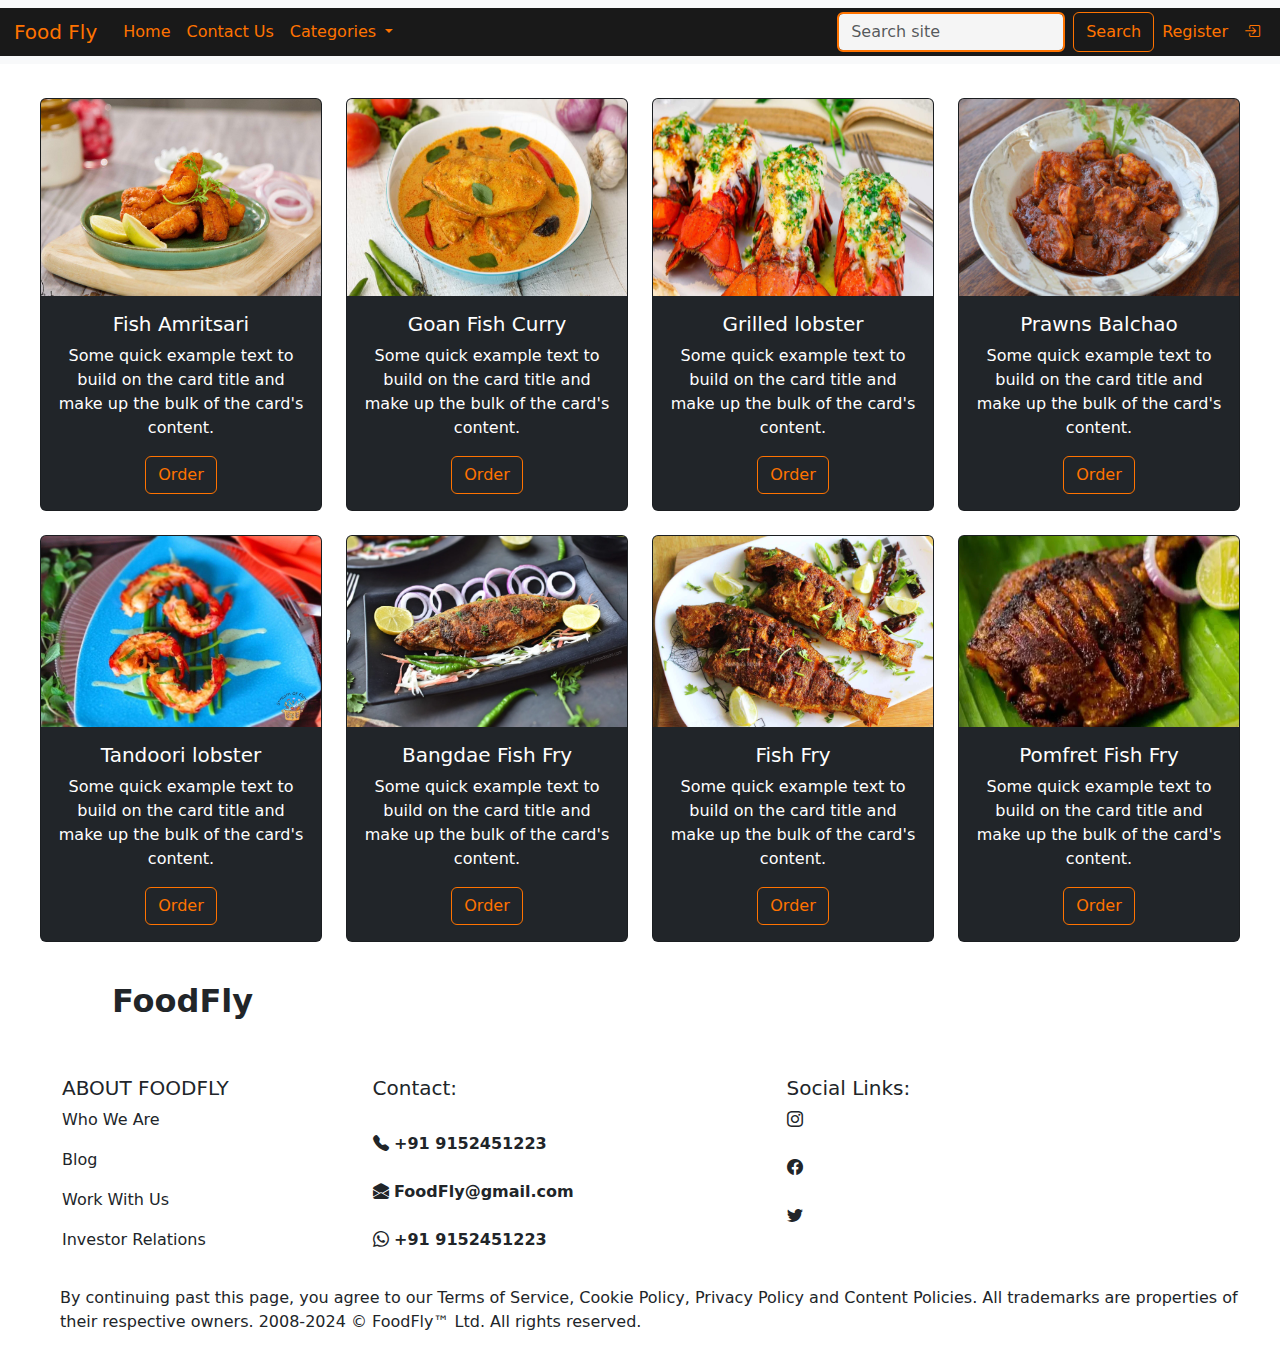
<file: SeaFoods.html>
<!DOCTYPE html>
<html lang="en">
<head>
    <meta charset="UTF-8">
    <meta http-equiv="X-UA-Compatible" content="IE=edge">
    <meta name="viewport" content="width=device-width, initial-scale=1.0">
    <title>Sea Food</title>
    <link rel="stylesheet" href="CSS/bootstrap.min.css"/>
    <link rel="stylesheet" href="CSS/styles.css">
    <link rel="stylesheet" href="https://cdn.jsdelivr.net/npm/bootstrap-icons@1.3.0/font/bootstrap-icons.css">
    <link href="https://cdn.jsdelivr.net/npm/bootstrap@5.3.3/dist/css/bootstrap.min.css" rel="stylesheet" 
    integrity="sha384-QWTKZyjpPEjISv5WaRU9OFeRpok6YctnYmDr5pNlyT2bRjXh0JMhjY6hW+ALEwIH" crossorigin="anonymous">

</head>
<body>
  <div class="row row1">
    <nav class="navbar fixed-top navbar-expand-lg bg-body-tertiary">
          <div class="container-fluid" style="background-color: rgba(0,0,0,0.9);">
            <a class="navbar-brand" style="color: rgb(255, 115, 0); padding: 2px;" href="#" >Food Fly</a>
            <button
              class="navbar-toggler"
              type="button"
              data-bs-toggle="collapse"
              data-bs-target="#navbarSupportedContent"
              aria-controls="navbarSupportedContent"
              aria-expanded="false"
              aria-label="Toggle navigation">
              <span class="navbar-toggler-icon"></span>
            </button>
            <div class="collapse navbar-collapse" id="navbarSupportedContent">
              <ul class="navbar-nav me-auto ">
                <li class="nav-item">
                  <a class="nav-link active" style="color: rgb(255, 115, 0);" aria-current="page" href="index.html"
                    >Home</a>
                </li>
                <li class="nav-item">
                  <a class="nav-link active" style="color: rgb(255, 115, 0);" aria-current="page" href="Contactus.html"
                    >Contact Us</a>
                </li>
                <!-- <li class="nav-item">
                  <a class="nav-link active" style="color: rgb(255, 115, 0);" aria-current="page" href="Aboutus.html"
                    >About Us</a>
                </li> -->
                <li class="nav-item dropdown">
                    <a class="nav-link dropdown-toggle"style="color: rgb(255, 115, 0);"  href="#" role="button" data-bs-toggle="dropdown" aria-expanded="false">
                      Categories
                    </a>
                    <ul class="dropdown-menu" class="navbar" style="background-color: white;">
                        <li><a class="dropdown-item" href="index.html">All</a></li>
                        <li><a class="dropdown-item" href="Chinese.html">Chinese</a></li>
                        <li><a class="dropdown-item" href="Italin.html">Italian</a></li>
                        <li><a class="dropdown-item" href="Thai.html">Thai</a></li>
                        <!-- <li><a class="dropdown-item" href="#">South Indian</a></li> -->
                        <li><a class="dropdown-item" href="Continental.html">Continental</a></li>
                        <li><a class="dropdown-item" href="SeaFoods.html">Sea Foods</a></li>
                    </ul>
                  </li>
              </ul>
              <form class="d-flex" role="search">
                <input class="form-control me-2"  type="search" placeholder="Search site" aria-label="Search"  class="navbar" style= "background-color: whitesmoke; border: rgb(255, 115, 0) 2px solid;" >
                <button class="btn " type="submit" style="border: 1px solid; color: rgb(255, 115, 0);">Search</button>
              </form> <br>
              <br>
              <div class="d-flex">
                <ul class="navbar-nav me-auto  mt-lg-0">
                  <li class="nav-item">
                    <a class="nav-link active" style="color: rgb(255, 115, 0);" href="Register.html">Register</a>
              </li>
              <li class="nav-item">
                <a class="nav-link" style="color: rgb(255, 115, 0);" href="Login.html"><i class="bi bi-box-arrow-in-right"></i></a>
              </li>
                </ul>
              </div>
            </nav>
  </div>
  <div class="row row2" style="margin-top: 50px;padding: 40px;">
            <!-- <div class="col-10 d-flex justify-content-around"> -->
              <div class="col-md-3 col-sm-6 mt-2 " >
                <div class="card text-center text-bg-dark" style="width: 100% ;height: 100%;">
                <img src="Images/Sea Foods/Fish Amritsari.jpeg"  class="card-img-top" alt="..." style="width: 100%; height: 100%;">
                <div class="card-body" >
                  <h5 class="card-title">Fish Amritsari</h5>
                  <p class="card-text">Some quick example text to build on the card title and make up the bulk of the card's content.</p>
                  <a href="#" class="btn" style="border: 1px solid; color: rgb(255, 115, 0);">Order</a>
                </div>
              </div>
            </div>
            <div class="col-md-3 col-sm-6 mt-2 " >
              <div class="card text-center text-bg-dark" style="width: 100% ;height: 100%;">
              <img src="Images/Sea Foods/Goan Fish Curry.jpeg"  class="card-img-top" alt="..." style="width: 100%; height: 100%;">
              <div class="card-body" >
                <h5 class="card-title">Goan Fish Curry</h5>
                <p class="card-text">Some quick example text to build on the card title and make up the bulk of the card's content.</p>
                <a href="#" class="btn" style="border: 1px solid; color: rgb(255, 115, 0);">Order</a>
              </div>
            </div>
          </div>
          <div class="col-md-3 col-sm-6 mt-2 " >
            <div class="card text-center text-bg-dark" style="width: 100% ;height: 100%;">
            <img src="Images/Sea Foods/Grilled lobster.jpg"  class="card-img-top" alt="..." style="width: 100%; height: 100%;">
            <div class="card-body" >
              <h5 class="card-title">Grilled lobster</h5>
              <p class="card-text">Some quick example text to build on the card title and make up the bulk of the card's content.</p>
              <a href="#" class="btn" style="border: 1px solid; color: rgb(255, 115, 0);">Order</a>
            </div>
          </div>
        </div>
        <div class="col-md-3 col-sm-6 mt-2 " >
          <div class="card text-center text-bg-dark" style="width: 100% ;height: 100%;">
          <img src="Images/Sea Foods/Prawns Balchao.jpg"  class="card-img-top" alt="..." style="width: 100%; height: 100%;">
          <div class="card-body" >
            <h5 class="card-title">Prawns Balchao</h5>
            <p class="card-text">Some quick example text to build on the card title and make up the bulk of the card's content.</p>
            <a href="#" class="btn" style="border: 1px solid; color: rgb(255, 115, 0);">Order</a>
          </div>
        </div>
      </div>
      <div class="col-md-3 col-sm-6 mt-4 " >
        <div class="card text-center text-bg-dark" style="width: 100% ;height: 100%;">
        <img src="Images/Sea Foods/Tandoori lobster.jpg"  class="card-img-top" alt="..." style="width: 100%; height: 100%;">
        <div class="card-body" >
          <h5 class="card-title">Tandoori lobster</h5>
          <p class="card-text">Some quick example text to build on the card title and make up the bulk of the card's content.</p>
          <a href="#" class="btn" style="border: 1px solid; color: rgb(255, 115, 0);">Order</a>
        </div>
      </div>
    </div>
    <div class="col-md-3 col-sm-6 mt-4 " >
      <div class="card text-center text-bg-dark" style="width: 100% ;height: 100%;">
      <img src="Images/Sea Foods/Bangdae_fish_fry.webp"  class="card-img-top" alt="..." style="width: 100%; height: 100%;">
      <div class="card-body" >
        <h5 class="card-title">Bangdae Fish Fry</h5>
        <p class="card-text">Some quick example text to build on the card title and make up the bulk of the card's content.</p>
        <a href="#" class="btn" style="border: 1px solid; color: rgb(255, 115, 0);">Order</a>
      </div>
    </div>
  </div>
  <div class="col-md-3 col-sm-6 mt-4 " >
    <div class="card text-center text-bg-dark" style="width: 100% ;height: 100%;">
    <img src="Images/Sea Foods/Fish Fry.jpg"  class="card-img-top" alt="..." style="width: 100%; height: 100%;">
    <div class="card-body" >
      <h5 class="card-title">Fish Fry</h5>
      <p class="card-text">Some quick example text to build on the card title and make up the bulk of the card's content.</p>
      <a href="#" class="btn" style="border: 1px solid; color: rgb(255, 115, 0);">Order</a>
    </div>
  </div>
</div>
<div class="col-md-3 col-sm-6 mt-4 " >
  <div class="card text-center text-bg-dark" style="width: 100% ;height: 100%;">
  <img src="Images/Sea Foods/Pomfret Fish Fry.webp"  class="card-img-top" alt="..." style="width: 100%; height: 100%;">
  <div class="card-body" >
    <h5 class="card-title">Pomfret Fish Fry</h5>
    <p class="card-text">Some quick example text to build on the card title and make up the bulk of the card's content.</p>
    <a href="#" class="btn" style="border: 1px solid; color: rgb(255, 115, 0);">Order</a>
  </div>
</div>
</div>
            <!-- </div> -->
  </div>
  <div class="row row3" style="margin-left: 50px;">
    <div class="col-1"></div>
    <div style="margin-left: 50px;">
      <h2 style="font-weight:bolder;">FoodFly</h2><br><br>
    </div>
      <br>
    <div class="col-3">
      <h5>ABOUT FOODFLY</h5>
      <p>Who We Are</p>
      <p>Blog</p>
      <p>Work With Us</p>
      <p>Investor Relations</p>
    </div>
    <div class="col-4">
      <h5>Contact:</h5><br>
      <i class="bi bi-telephone-fill"></i><b> +91 9152451223</b> <br><br>
      <i class="bi bi-envelope-open-fill"></i><b> FoodFly@gmail.com</b> <br><br>
      <i class="bi bi-whatsapp"></i><b> +91 9152451223</b><br><br>

    </div>
    <div class="col-4">
      <h5>Social Links:</h5>
      <i class="bi bi-instagram"></i><br><br>
      <i class="bi bi-facebook"></i> <br><br>
      <i class="bi bi-twitter"></i><br><br>
    </div>
    <div class="row justify-content-center" style="padding: 10px;">
      <p>By continuing past this page, you agree to our Terms of Service, Cookie Policy, Privacy Policy and Content Policies. All trademarks are properties of their respective owners. 2008-2024 © FoodFly™ Ltd. All rights reserved.</p>
    </div>
  
  </div>




    <script src="JS/bootstrap.min.js"></script>
    <script src="https://cdn.jsdelivr.net/npm/bootstrap@5.3.3/dist/js/bootstrap.bundle.min.js" 
      integrity="sha384-YvpcrYf0tY3lHB60NNkmXc5s9fDVZLESaAA55NDzOxhy9GkcIdslK1eN7N6jIeHz" crossorigin="anonymous"></script>
</body>
</html>
</file>
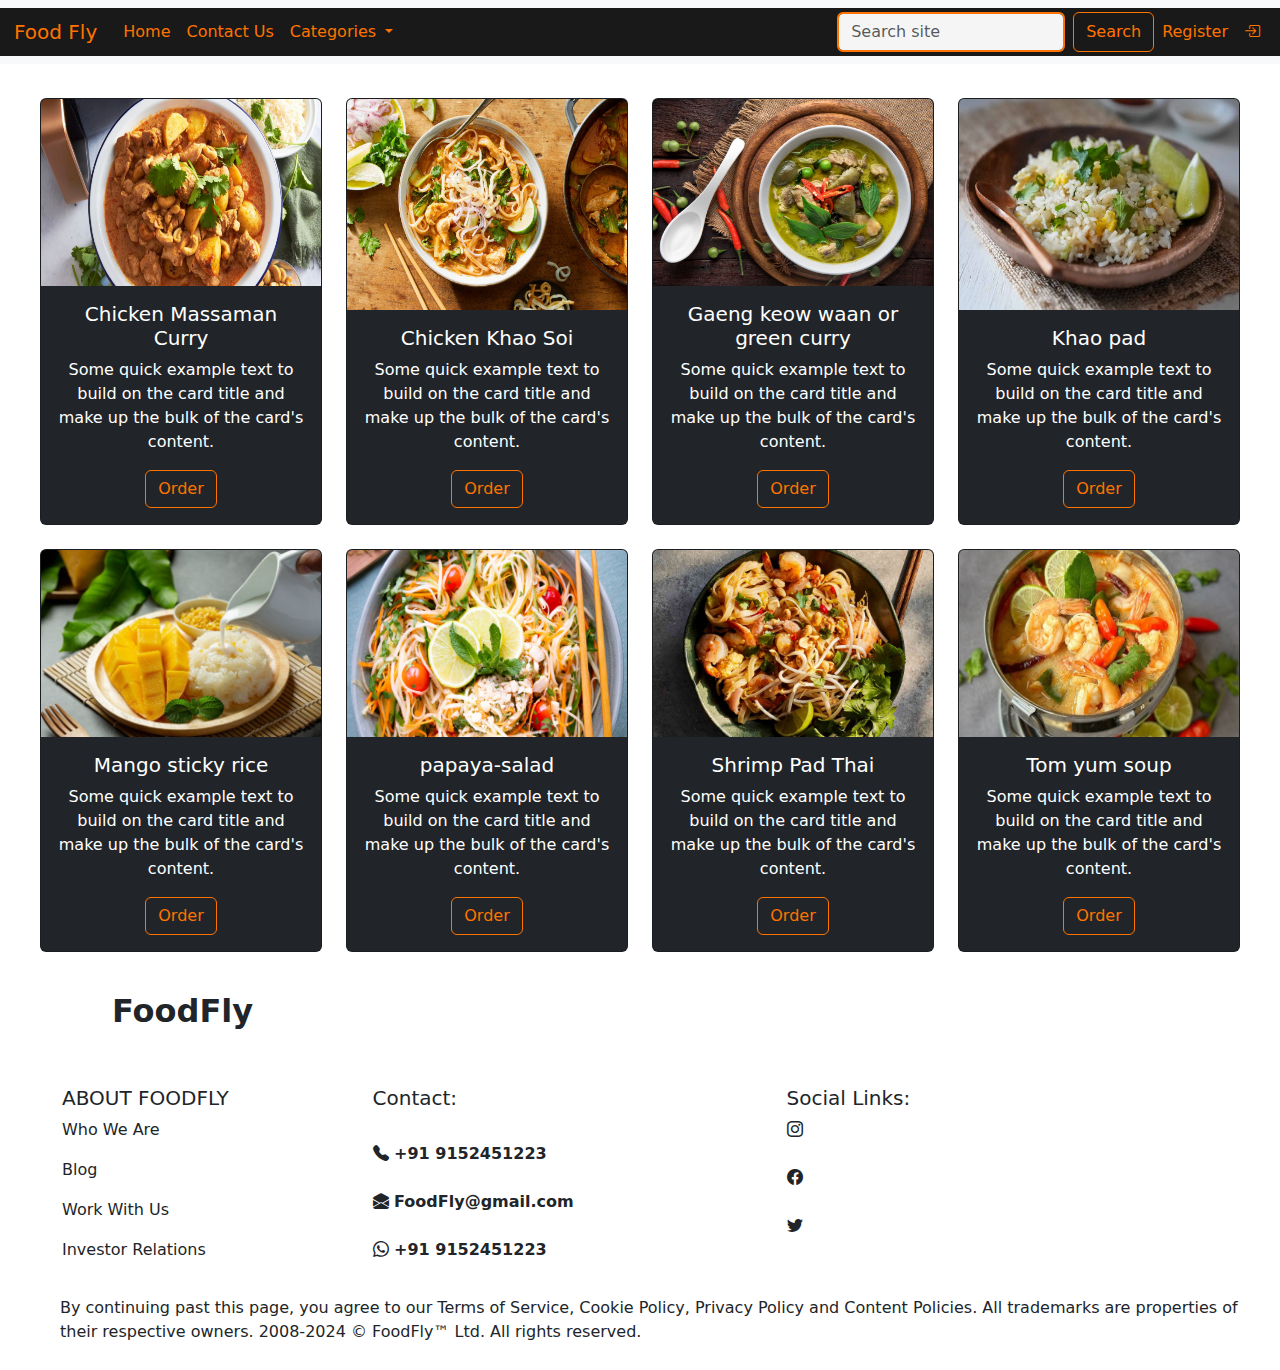
<file: Thai.html>
<!DOCTYPE html>
<html lang="en">
<head>
    <meta charset="UTF-8">
    <meta http-equiv="X-UA-Compatible" content="IE=edge">
    <meta name="viewport" content="width=device-width, initial-scale=1.0">
    <title>Thai</title>
    <link rel="stylesheet" href="CSS/bootstrap.min.css"/>
    <link rel="stylesheet" href="CSS/styles.css">
    <link rel="stylesheet" href="https://cdn.jsdelivr.net/npm/bootstrap-icons@1.3.0/font/bootstrap-icons.css">
    <link href="https://cdn.jsdelivr.net/npm/bootstrap@5.3.3/dist/css/bootstrap.min.css" rel="stylesheet" 
    integrity="sha384-QWTKZyjpPEjISv5WaRU9OFeRpok6YctnYmDr5pNlyT2bRjXh0JMhjY6hW+ALEwIH" crossorigin="anonymous">

</head>
<body>
  <div class="row row1">
    <nav class="navbar fixed-top navbar-expand-lg bg-body-tertiary">
          <div class="container-fluid" style="background-color: rgba(0,0,0,0.9);">
            <a class="navbar-brand" style="color: rgb(255, 115, 0); padding: 2px;" href="#" >Food Fly</a>
            <button
              class="navbar-toggler"
              type="button"
              data-bs-toggle="collapse"
              data-bs-target="#navbarSupportedContent"
              aria-controls="navbarSupportedContent"
              aria-expanded="false"
              aria-label="Toggle navigation">
              <span class="navbar-toggler-icon"></span>
            </button>
            <div class="collapse navbar-collapse" id="navbarSupportedContent">
              <ul class="navbar-nav me-auto ">
                <li class="nav-item">
                  <a class="nav-link active" style="color: rgb(255, 115, 0);" aria-current="page" href="index.html"
                    >Home</a>
                </li>
                <li class="nav-item">
                  <a class="nav-link active" style="color: rgb(255, 115, 0);" aria-current="page" href="Contactus.html"
                    >Contact Us</a>
                </li>
                <!-- <li class="nav-item">
                  <a class="nav-link active" style="color: rgb(255, 115, 0);" aria-current="page" href="Aboutus.html"
                    >About Us</a>
                </li> -->
                <li class="nav-item dropdown">
                    <a class="nav-link dropdown-toggle"style="color: rgb(255, 115, 0);"  href="#" role="button" data-bs-toggle="dropdown" aria-expanded="false">
                      Categories
                    </a>
                    <ul class="dropdown-menu" class="navbar" style="background-color: white;">
                        <li><a class="dropdown-item" href="index.html">All</a></li>
                        <li><a class="dropdown-item" href="Chinese.html">Chinese</a></li>
                        <li><a class="dropdown-item" href="Italin.html">Italian</a></li>
                        <li><a class="dropdown-item" href="Thai.html">Thai</a></li>
                        <!-- <li><a class="dropdown-item" href="#">South Indian</a></li> -->
                        <li><a class="dropdown-item" href="Continental.html">Continental</a></li>
                        <li><a class="dropdown-item" href="SeaFoods.html">Sea Foods</a></li>
                    </ul>
                  </li>
              </ul>
              <form class="d-flex" role="search">
                <input class="form-control me-2"  type="search" placeholder="Search site" aria-label="Search"  class="navbar" style= "background-color: whitesmoke; border: rgb(255, 115, 0) 2px solid;" >
                <button class="btn " type="submit" style="border: 1px solid; color: rgb(255, 115, 0);">Search</button>
              </form> <br>
              <br>
              <div class="d-flex">
                <ul class="navbar-nav me-auto  mt-lg-0">
                  <li class="nav-item">
                    <a class="nav-link active" style="color: rgb(255, 115, 0);" href="Register.html">Register</a>
              </li>
              <li class="nav-item">
                <a class="nav-link" style="color: rgb(255, 115, 0);" href="Login.html"><i class="bi bi-box-arrow-in-right"></i></a>
              </li>
                </ul>
              </div>
            </nav>
  </div>
  <div class="row row2" style="margin-top: 50px;padding: 40px;">
            <!-- <div class="col-10 d-flex justify-content-around"> -->
              <div class="col-md-3 col-sm-6 mt-2 " >
                <div class="card text-center text-bg-dark" style="width: 100% ;height: 100%;">
                <img src="Images/Thai/chicken-massaman-curry.jpg"  class="card-img-top" alt="..." style="width: 100%; height: 100%;">
                <div class="card-body" >
                  <h5 class="card-title">Chicken Massaman Curry</h5>
                  <p class="card-text">Some quick example text to build on the card title and make up the bulk of the card's content.</p>
                  <a href="#" class="btn" style="border: 1px solid; color: rgb(255, 115, 0);">Order</a>
                </div>
              </div>
            </div>
            <div class="col-md-3 col-sm-6 mt-2 " >
              <div class="card text-center text-bg-dark" style="width: 100% ;height: 100%;">
              <img src="Images/Thai/chicken_khao_soi.jpeg"  class="card-img-top" alt="..." style="width: 100%; height: 100%;">
              <div class="card-body" >
                <h5 class="card-title">Chicken Khao Soi</h5>
                <p class="card-text">Some quick example text to build on the card title and make up the bulk of the card's content.</p>
                <a href="#" class="btn" style="border: 1px solid; color: rgb(255, 115, 0);">Order</a>
              </div>
            </div>
          </div>
          <div class="col-md-3 col-sm-6 mt-2 " >
            <div class="card text-center text-bg-dark" style="width: 100% ;height: 100%;">
            <img src="Images/Thai/Gaeng keow waan or green curry.jpg"  class="card-img-top" alt="..." style="width: 100%; height: 100%;">
            <div class="card-body" >
              <h5 class="card-title">Gaeng keow waan or green curry</h5>
              <p class="card-text">Some quick example text to build on the card title and make up the bulk of the card's content.</p>
              <a href="#" class="btn" style="border: 1px solid; color: rgb(255, 115, 0);">Order</a>
            </div>
          </div>
        </div>
        <div class="col-md-3 col-sm-6 mt-2 " >
          <div class="card text-center text-bg-dark" style="width: 100% ;height: 100%;">
          <img src="Images/Thai/Khao pad (fried rice).jpg"  class="card-img-top" alt="..." style="width: 100%; height: 100%;">
          <div class="card-body" >
            <h5 class="card-title">Khao pad</h5>
            <p class="card-text">Some quick example text to build on the card title and make up the bulk of the card's content.</p>
            <a href="#" class="btn" style="border: 1px solid; color: rgb(255, 115, 0);">Order</a>
          </div>
        </div>
      </div>
      <div class="col-md-3 col-sm-6 mt-4 " >
        <div class="card text-center text-bg-dark" style="width: 100% ;height: 100%;">
        <img src="Images/Thai/Mango sticky rice.jpg"  class="card-img-top" alt="..." style="width: 100%; height: 100%;">
        <div class="card-body" >
          <h5 class="card-title">Mango sticky rice</h5>
          <p class="card-text">Some quick example text to build on the card title and make up the bulk of the card's content.</p>
          <a href="#" class="btn" style="border: 1px solid; color: rgb(255, 115, 0);">Order</a>
        </div>
      </div>
    </div>
    <div class="col-md-3 col-sm-6 mt-4 " >
      <div class="card text-center text-bg-dark" style="width: 100% ;height: 100%;">
      <img src="Images/Thai/papaya-salad.jpg"  class="card-img-top" alt="..." style="width: 100%; height: 100%;">
      <div class="card-body" >
        <h5 class="card-title">papaya-salad</h5>
        <p class="card-text">Some quick example text to build on the card title and make up the bulk of the card's content.</p>
        <a href="#" class="btn" style="border: 1px solid; color: rgb(255, 115, 0);">Order</a>
      </div>
    </div>
  </div>
  <div class="col-md-3 col-sm-6 mt-4 " >
    <div class="card text-center text-bg-dark" style="width: 100% ;height: 100%;">
    <img src="Images/Thai/Shrimp-Pad-Thai.jpg"  class="card-img-top" alt="..." style="width: 100%; height: 100%;">
    <div class="card-body" >
      <h5 class="card-title">Shrimp Pad Thai</h5>
      <p class="card-text">Some quick example text to build on the card title and make up the bulk of the card's content.</p>
      <a href="#" class="btn" style="border: 1px solid; color: rgb(255, 115, 0);">Order</a>
    </div>
  </div>
</div>
<div class="col-md-3 col-sm-6 mt-4 " >
  <div class="card text-center text-bg-dark" style="width: 100% ;height: 100%;">
  <img src="Images/Thai/Tom yum soup.jpg"  class="card-img-top" alt="..." style="width: 100%; height: 100%;">
  <div class="card-body" >
    <h5 class="card-title">Tom yum soup</h5>
    <p class="card-text">Some quick example text to build on the card title and make up the bulk of the card's content.</p>
    <a href="#" class="btn" style="border: 1px solid; color: rgb(255, 115, 0);">Order</a>
  </div>
</div>
</div>
            <!-- </div> -->
  </div>
  <div class="row row3" style="margin-left: 50px;">
    <div class="col-1"></div>
    <div style="margin-left: 50px;">
      <h2 style="font-weight:bolder;">FoodFly</h2><br><br>
    </div>
      <br>
    <div class="col-3">
      <h5>ABOUT FOODFLY</h5>
      <p>Who We Are</p>
      <p>Blog</p>
      <p>Work With Us</p>
      <p>Investor Relations</p>
    </div>
    <div class="col-4">
      <h5>Contact:</h5><br>
      <i class="bi bi-telephone-fill"></i><b> +91 9152451223</b> <br><br>
      <i class="bi bi-envelope-open-fill"></i><b> FoodFly@gmail.com</b> <br><br>
      <i class="bi bi-whatsapp"></i><b> +91 9152451223</b><br><br>

    </div>
    <div class="col-4">
      <h5>Social Links:</h5>
      <i class="bi bi-instagram"></i><br><br>
      <i class="bi bi-facebook"></i> <br><br>
      <i class="bi bi-twitter"></i><br><br>
    </div>
    <div class="row justify-content-center" style="padding: 10px;">
      <p>By continuing past this page, you agree to our Terms of Service, Cookie Policy, Privacy Policy and Content Policies. All trademarks are properties of their respective owners. 2008-2024 © FoodFly™ Ltd. All rights reserved.</p>
    </div>
  
  </div>




    <script src="JS/bootstrap.min.js"></script>
    <script src="https://cdn.jsdelivr.net/npm/bootstrap@5.3.3/dist/js/bootstrap.bundle.min.js" 
      integrity="sha384-YvpcrYf0tY3lHB60NNkmXc5s9fDVZLESaAA55NDzOxhy9GkcIdslK1eN7N6jIeHz" crossorigin="anonymous"></script>
</body>
</html>
</file>
<file: CSS/styles.css>
.r1 {
    width: 100%;
    height: 50vh;
    background-size: cover;
    background-color: rgba(0,0,0,0.9);
}

nav {
    position: fixed;
}
</file>
